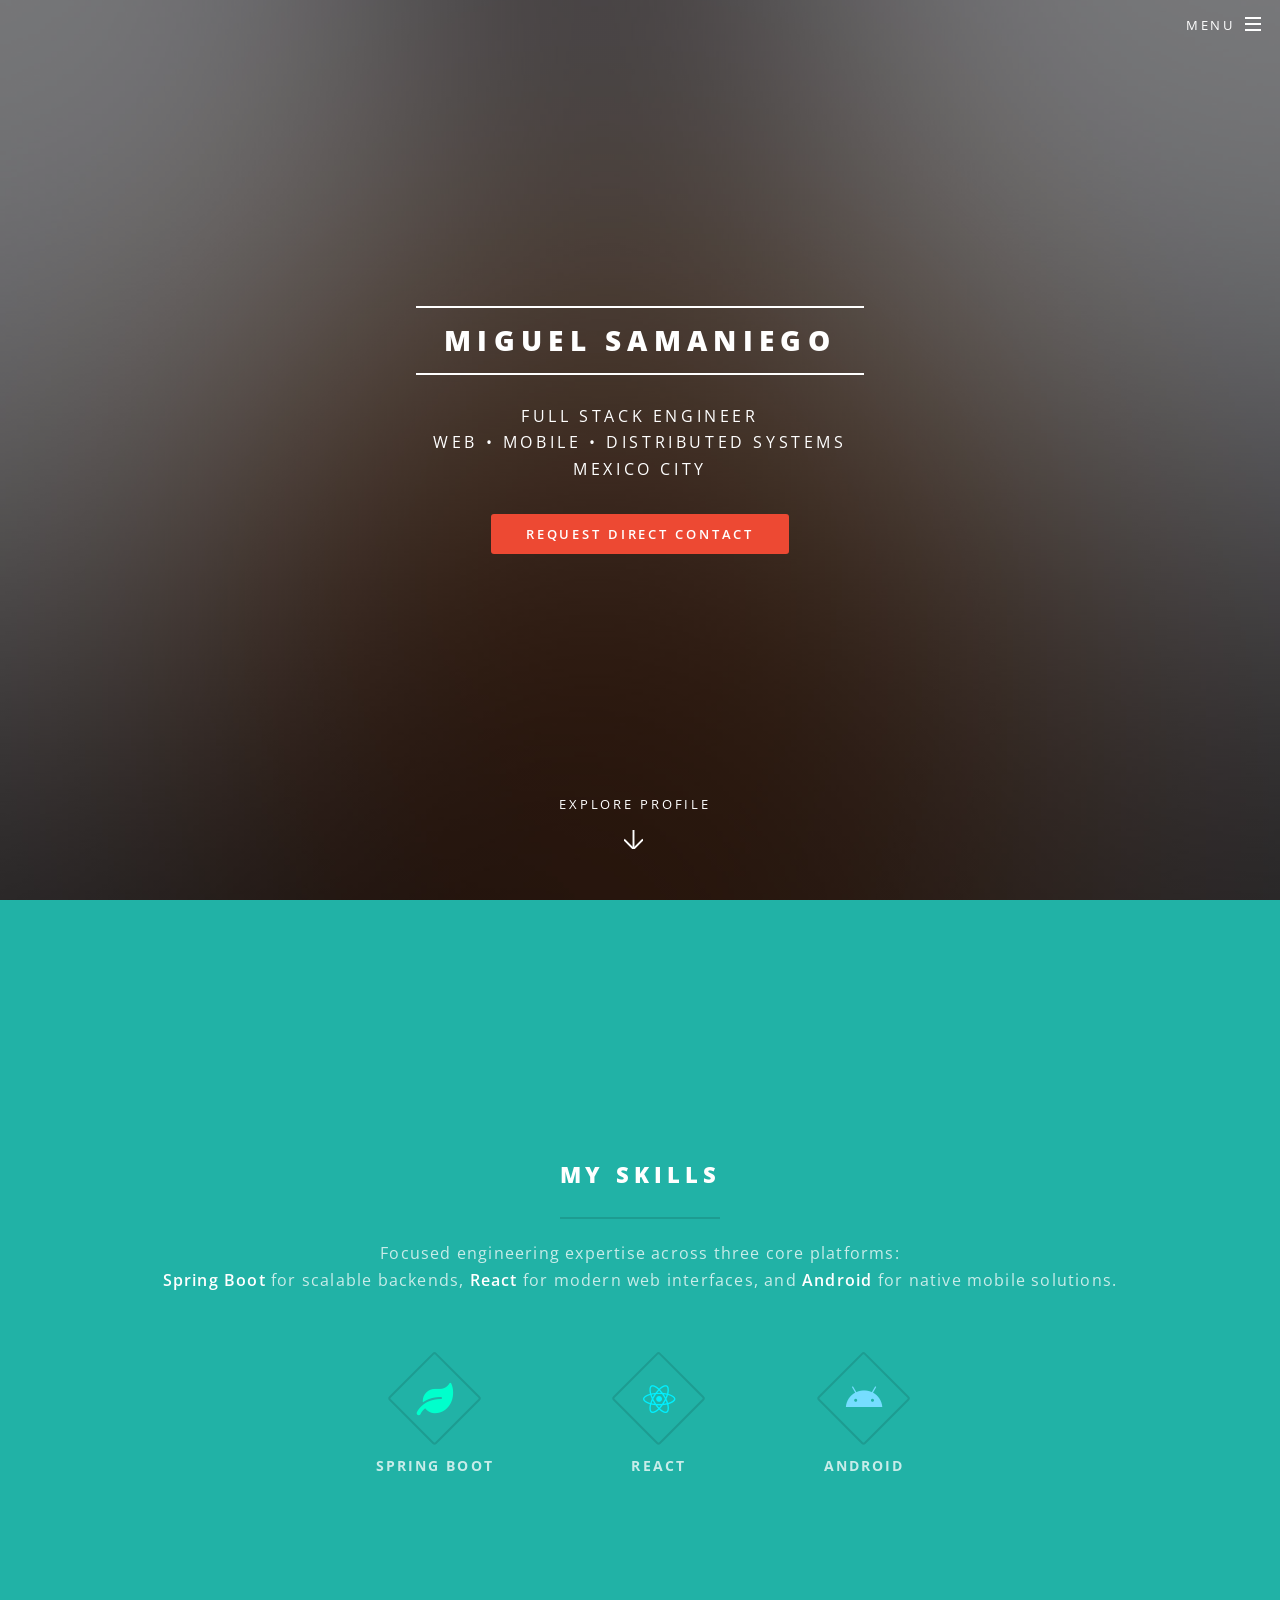
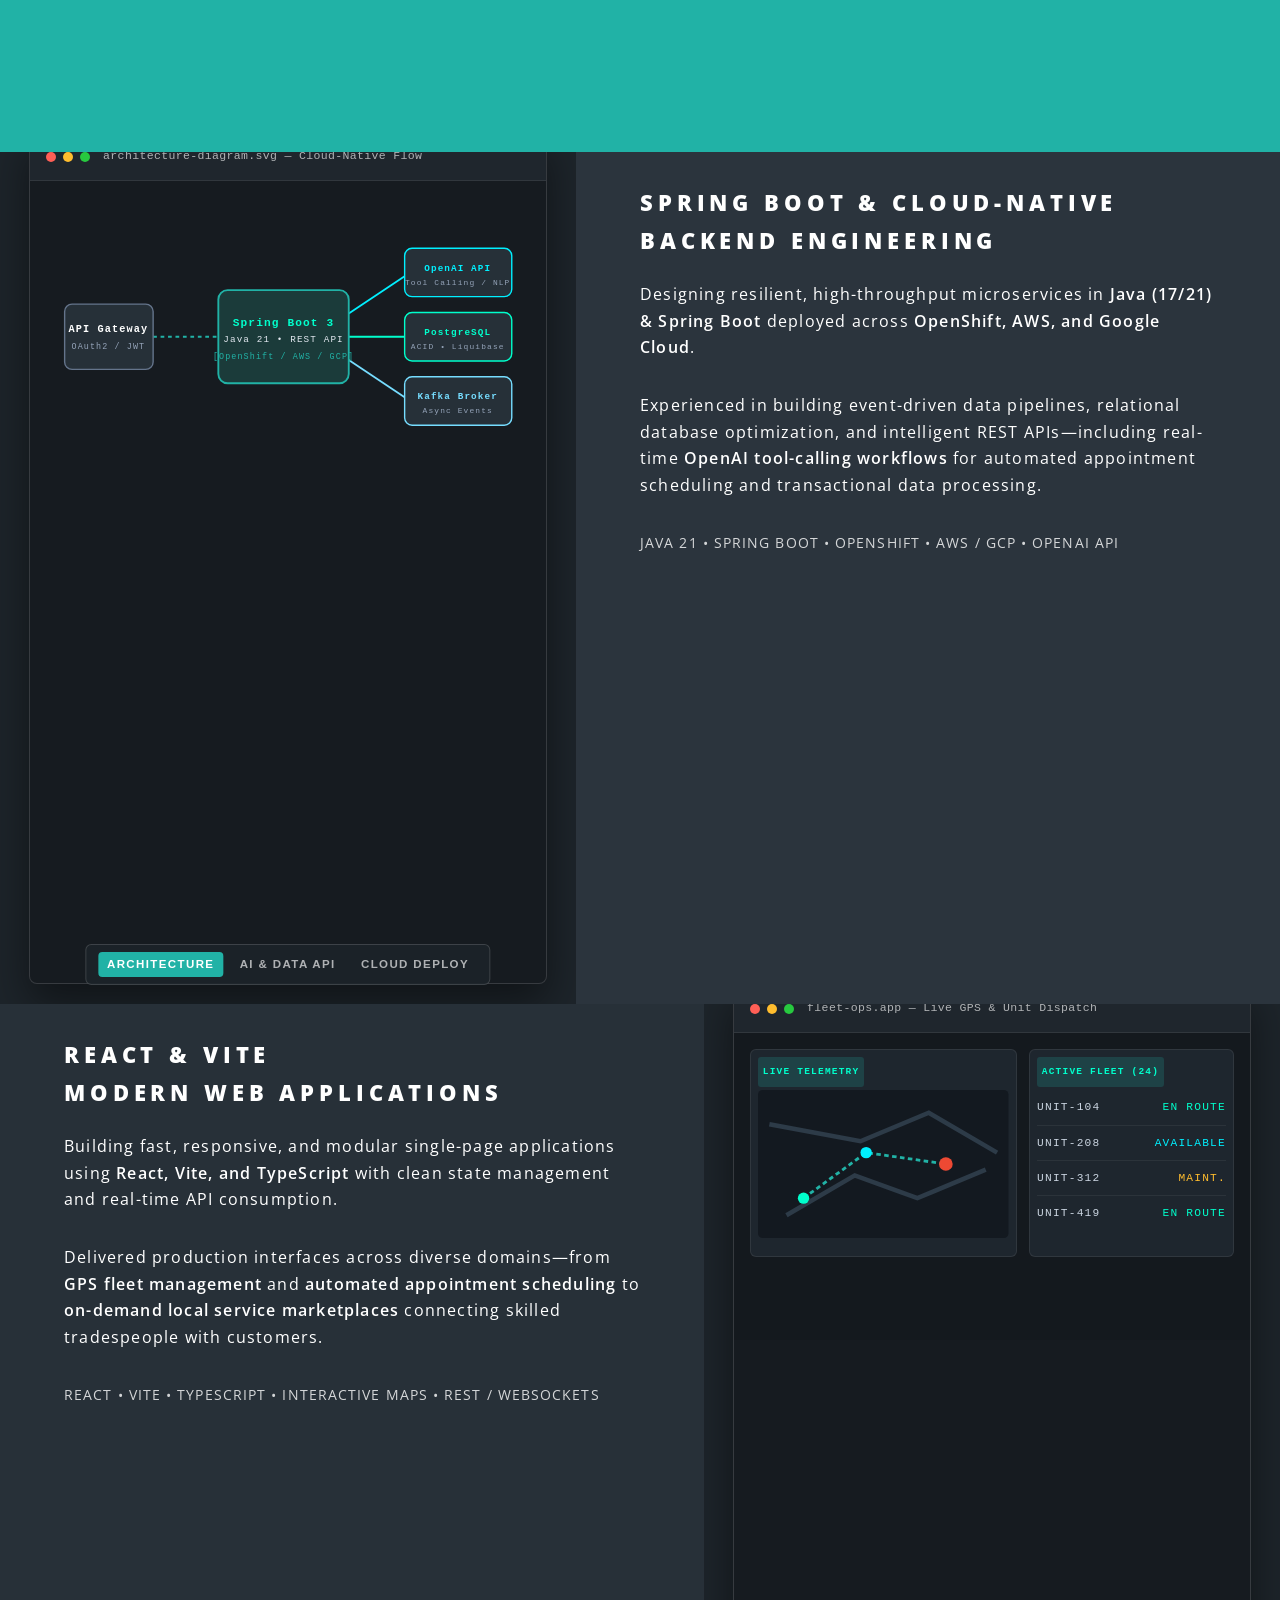
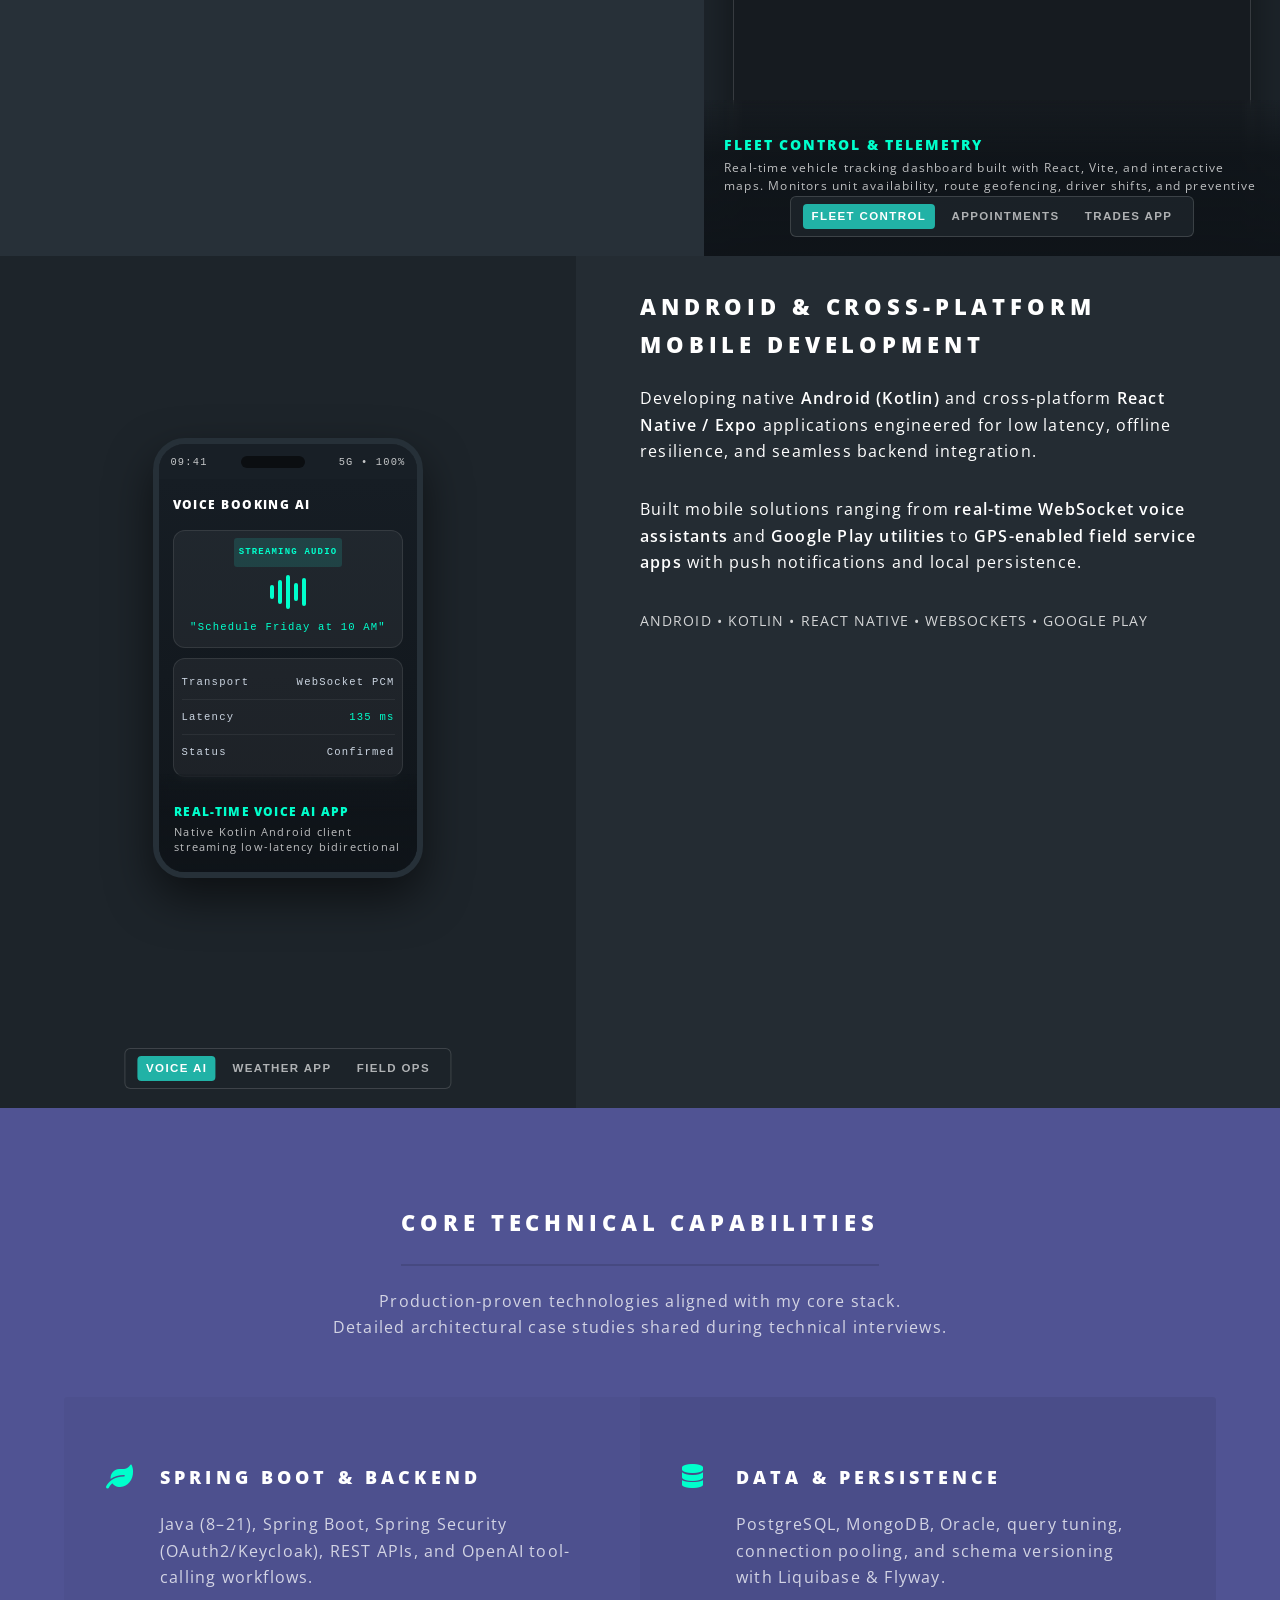
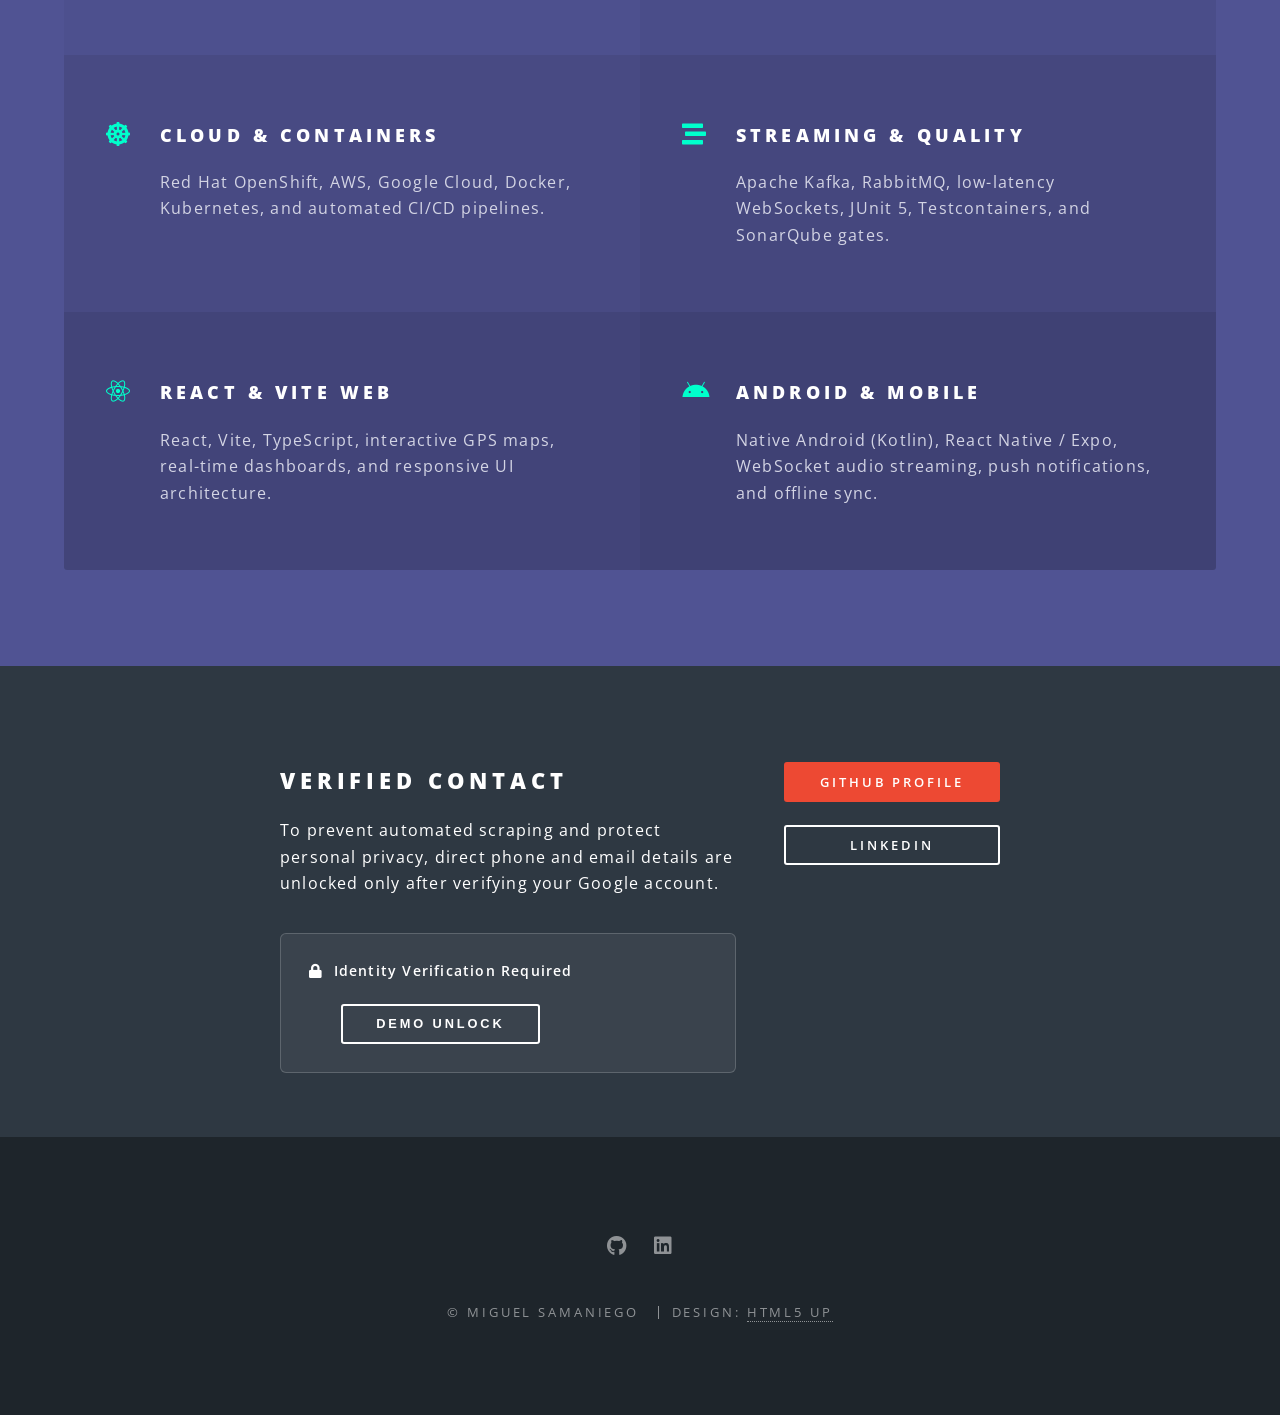
<file: index.html>
<!DOCTYPE HTML>
<html>

<head>
	<title>Miguel Samaniego — Full Stack & Backend Engineer</title>
	<meta charset="utf-8" />
	<meta name="viewport" content="width=device-width, initial-scale=1, user-scalable=no" />
	<link rel="stylesheet" href="assets/css/main.css" />
	<link rel="stylesheet" href="assets/css/custom.css" />
	<noscript>
		<link rel="stylesheet" href="assets/css/noscript.css" />
	</noscript>
<meta name="google-site-verification" content="-2f0bAA860z3Kq1qnCT1Y5aYLv_zg9D4PcJHYyA1_JE" />
	<!-- Google Identity Services (Para proteger teléfono y correo) -->
	<script src="https://accounts.google.com/gsi/client" async defer></script>

	<link rel="icon" type="image/png" href="images/favicon.png" />

</head>

<body class="landing is-preload">

	<!-- Page Wrapper -->
	<div id="page-wrapper">

		<!-- Header -->
		<header id="header" class="alt">
			<h1><a href="index.html">Miguel Samaniego</a></h1>
			<nav id="nav">
				<ul>
					<li class="special">
						<a href="#menu" class="menuToggle"><span>Menu</span></a>
						<div id="menu">
							<ul>
								<li><a href="#banner" class="more scrolly">Home</a></li>
								<li><a href="#one" class="more scrolly">My Skills</a></li>
								<li><a href="#two" class="more scrolly">Engineering Focus</a></li>
								<li><a href="#three" class="more scrolly">Capabilities</a></li>
								<li><a href="#cta" class="more scrolly">Verified Contact</a></li>
							</ul>
						</div>
					</li>
				</ul>
			</nav>
		</header>

		<!-- Banner -->
		<section id="banner">
			<div class="inner">
				<h2>Miguel Samaniego</h2>
				<p>Full Stack Engineer<br />
					Web • Mobile • Distributed Systems<br />
					Mexico City</p>
				<ul class="actions special">
					<li><a href="#cta" class="button primary scrolly">Request Direct Contact</a></li>
				</ul>
			</div>
			<a href="#one" class="more scrolly">Explore Profile</a>
		</section>

		<!-- One: My Skills (3 Pilares: Spring Boot, React, Android) -->
		<section id="one" class="wrapper style1 special">
			<div class="inner">
				<header class="major">
					<h2>My Skills</h2>
					<p>Focused engineering expertise across three core platforms:<br />
						<strong>Spring Boot</strong> for scalable backends, <strong>React</strong> for modern web
						interfaces, and <strong>Android</strong> for native mobile solutions.
					</p>
				</header>
				<ul class="icons major">
					<li class="skill-pillar-item">
						<span class="icon solid fa-leaf major style1"><span class="label">Spring Boot</span></span>
						<span class="skill-pillar-label">Spring Boot</span>
					</li>
					<li class="skill-pillar-item">
						<span class="icon brands fa-react major style2"><span class="label">React</span></span>
						<span class="skill-pillar-label">React</span>
					</li>
					<li class="skill-pillar-item">
						<span class="icon brands fa-android major style3"><span class="label">Android</span></span>
						<span class="skill-pillar-label">Android</span>
					</li>
				</ul>
			</div>
		</section>

		<!-- Two: Spotlights -->
		<section id="two" class="wrapper alt style2">
			<!-- Spotlight 1: Spring Boot Backend + Galería Interactiva -->
			<section class="spotlight full-screen-spot">
				<div class="image">
					<div class="backend-gallery-stage" id="sb-gallery">
						<!-- Slide 1: Diagrama SVG de Arquitectura Cloud-Native -->
						<div class="backend-slide active mock-panel" data-slide="0">
							<div class="mock-header">
								<span class="mock-dot red"></span>
								<span class="mock-dot yellow"></span>
								<span class="mock-dot green"></span>
								<span class="mock-title">architecture-diagram.svg — Cloud-Native Flow</span>
							</div>
							<svg viewBox="0 0 520 300" class="arch-svg" xmlns="http://www.w3.org/2000/svg">
								<!-- Líneas de conexión -->
								<line x1="115" y1="150" x2="185" y2="150" stroke="#21b2a6" stroke-width="2"
									stroke-dasharray="4 4" />
								<line x1="325" y1="125" x2="385" y2="85" stroke="#00f0ff" stroke-width="2" />
								<line x1="325" y1="150" x2="385" y2="150" stroke="#00ffcc" stroke-width="2" />
								<line x1="325" y1="175" x2="385" y2="215" stroke="#76ddff" stroke-width="2" />

								<!-- Nodo 1: Client / API Gateway -->
								<rect x="20" y="115" width="95" height="70" rx="8" fill="#263038" stroke="#64748b"
									stroke-width="1.5" />
								<text x="67" y="145" fill="#fff" font-size="11" font-weight="bold" text-anchor="middle"
									font-family="monospace">API Gateway</text>
								<text x="67" y="163" fill="#94a3b8" font-size="9" text-anchor="middle"
									font-family="monospace">OAuth2 / JWT</text>

								<!-- Nodo 2: Spring Boot Core -->
								<rect x="185" y="100" width="140" height="100" rx="10" fill="#1b3b3a" stroke="#21b2a6"
									stroke-width="2" />
								<text x="255" y="138" fill="#00ffcc" font-size="12" font-weight="bold"
									text-anchor="middle" font-family="monospace">Spring Boot 3</text>
								<text x="255" y="156" fill="#e2e8f0" font-size="10" text-anchor="middle"
									font-family="monospace">Java 21 • REST API</text>
								<text x="255" y="174" fill="#21b2a6" font-size="9" text-anchor="middle"
									font-family="monospace">[OpenShift / AWS / GCP]</text>

								<!-- Nodo 3: OpenAI API -->
								<rect x="385" y="55" width="115" height="52" rx="8" fill="#263038" stroke="#00f0ff"
									stroke-width="1.5" />
								<text x="442" y="79" fill="#00f0ff" font-size="10" font-weight="bold"
									text-anchor="middle" font-family="monospace">OpenAI API</text>
								<text x="442" y="94" fill="#94a3b8" font-size="8.5" text-anchor="middle"
									font-family="monospace">Tool Calling / NLP</text>

								<!-- Nodo 4: PostgreSQL -->
								<rect x="385" y="124" width="115" height="52" rx="8" fill="#263038" stroke="#00ffcc"
									stroke-width="1.5" />
								<text x="442" y="148" fill="#00ffcc" font-size="10" font-weight="bold"
									text-anchor="middle" font-family="monospace">PostgreSQL</text>
								<text x="442" y="163" fill="#94a3b8" font-size="8.5" text-anchor="middle"
									font-family="monospace">ACID • Liquibase</text>

								<!-- Nodo 5: Kafka / Events -->
								<rect x="385" y="193" width="115" height="52" rx="8" fill="#263038" stroke="#76ddff"
									stroke-width="1.5" />
								<text x="442" y="217" fill="#76ddff" font-size="10" font-weight="bold"
									text-anchor="middle" font-family="monospace">Kafka Broker</text>
								<text x="442" y="232" fill="#94a3b8" font-size="8.5" text-anchor="middle"
									font-family="monospace">Async Events</text>
							</svg>
						</div>

						<!-- Slide 2: Mockup de API REST + OpenAI Booking Payload -->
						<div class="backend-slide mock-panel" data-slide="1">
							<div class="mock-header">
								<span class="mock-dot red"></span>
								<span class="mock-dot yellow"></span>
								<span class="mock-dot green"></span>
								<span class="mock-title">POST /api/v1/appointments/ai-schedule • 200 OK (142ms)</span>
							</div>
							<pre class="mock-code"><code>{
  "intent": "BOOK_APPOINTMENT",
  "ai_orchestrator": "gpt-4o-mini (function_call)",
  "slot_validation": {
    "requested": "2026-11-20T10:00:00-06:00",
    "conflict_check": "PASSED",
    "db_lock": "OPTIMISTIC_OK"
  },
  "appointment": {
    "id": "apt_98f4c210",
    "status": "CONFIRMED",
    "notification_event": "published -> kafka.appointments"
  }
}</code></pre>
						</div>

						<!-- Slide 3: Mockup de Terminal Cloud / OpenShift / AWS / GCP -->
						<div class="backend-slide mock-panel" data-slide="2">
							<div class="mock-header">
								<span class="mock-dot red"></span>
								<span class="mock-dot yellow"></span>
								<span class="mock-dot green"></span>
								<span class="mock-title">bash — OpenShift / Cloud Cluster Status</span>
							</div>
							<pre class="mock-code"><code>$ oc get pods -n prod-core-api
NAME                                READY   STATUS    RESTARTS   AGE
booking-service-7d9f8b6c4-x92kp     1/1     Running   0          14d
booking-service-7d9f8b6c4-m41zt     1/1     Running   0          14d
ai-gateway-worker-6c8d9f5b2-q77ln   1/1     Running   0          14d

$ curl -s https://api.cloud.internal/actuator/health | jq .
{
  "status": "UP",
  "components": {
    "db": { "status": "UP", "details": { "database": "PostgreSQL" } },
    "openai": { "status": "UP", "latencyMs": 118 },
    "kafka": { "status": "UP" }
  }
}</code></pre>
						</div>

						<!-- Controles de la galería -->
						<!-- Controles de la galería -->
						<div class="gallery-controls">
							<button type="button" class="gallery-tab active"
								onclick="switchGallerySlide('sb-gallery', 0, this)">Architecture</button>
							<button type="button" class="gallery-tab"
								onclick="switchGallerySlide('sb-gallery', 1, this)">AI & Data API</button>
							<button type="button" class="gallery-tab"
								onclick="switchGallerySlide('sb-gallery', 2, this)">Cloud Deploy</button>
						</div>
					</div>
				</div>
				<div class="content">
					<h2>Spring Boot & Cloud-Native<br />
						Backend Engineering</h2>
					<p>Designing resilient, high-throughput microservices in <strong>Java (17/21) & Spring Boot</strong>
						deployed across <strong>OpenShift, AWS, and Google Cloud</strong>.</p>
					<p>Experienced in building event-driven data pipelines, relational database optimization, and
						intelligent REST APIs—including real-time <strong>OpenAI tool-calling workflows</strong> for
						automated appointment scheduling and transactional data processing.</p>
					<p class="tech-tags-line">Java 21 • Spring Boot • OpenShift • AWS / GCP • OpenAI API</p>
				</div>
			</section>

			<!-- Spotlight 2 -->
			<!-- Spotlight 2: React + Vite (Galería derecha con Overlay estilo Reels) -->
			<section class="spotlight full-screen-spot">
				<div class="image">
					<div class="backend-gallery-stage" id="react-gallery">

						<!-- Slide 1: Fleet Management & Live Map Tracking -->
						<div class="backend-slide active mock-panel" data-slide="0">
							<div class="mock-header">
								<span class="mock-dot red"></span>
								<span class="mock-dot yellow"></span>
								<span class="mock-dot green"></span>
								<span class="mock-title">fleet-ops.app — Live GPS & Unit Dispatch</span>
							</div>
							<div class="ui-mock-body">
								<div class="ui-grid-2">
									<!-- Mapa interactivo SVG -->
									<div class="ui-card">
										<span class="ui-badge">LIVE TELEMETRY</span>
										<svg viewBox="0 0 220 130" width="100%" xmlns="http://www.w3.org/2000/svg">
											<rect width="220" height="130" rx="4" fill="#131920" />
											<path d="M10 30 L90 45 L150 20 L210 55" stroke="#2d3b48" stroke-width="4"
												fill="none" />
											<path d="M25 110 L85 75 L140 95 L200 70" stroke="#2d3b48" stroke-width="4"
												fill="none" />
											<path d="M40 95 L95 55 L165 65" stroke="#21b2a6" stroke-width="2.5"
												stroke-dasharray="4 3" fill="none" />
											<circle cx="40" cy="95" r="5" fill="#00ffcc" />
											<circle cx="95" cy="55" r="5" fill="#00f0ff" />
											<circle cx="165" cy="65" r="6" fill="#ed4933" />
										</svg>
									</div>
									<!-- Estado de unidades -->
									<div class="ui-card">
										<span class="ui-badge">ACTIVE FLEET (24)</span>
										<div class="ui-list-row"><span>UNIT-104</span><span style="color:#00ffcc;">EN
												ROUTE</span></div>
										<div class="ui-list-row"><span>UNIT-208</span><span
												style="color:#00f0ff;">AVAILABLE</span></div>
										<div class="ui-list-row"><span>UNIT-312</span><span
												style="color:#ffbd2e;">MAINT.</span></div>
										<div class="ui-list-row"><span>UNIT-419</span><span style="color:#00ffcc;">EN
												ROUTE</span></div>
									</div>
								</div>
							</div>
							<div class="reel-caption">
								<h4>Fleet Control & Telemetry</h4>
								<p>Real-time vehicle tracking dashboard built with React, Vite, and interactive maps.
									Monitors unit availability, route geofencing, driver shifts, and preventive
									maintenance logs.</p>
							</div>
						</div>

						<!-- Slide 2: Appointment & Booking System -->
						<div class="backend-slide mock-panel" data-slide="1">
							<div class="mock-header">
								<span class="mock-dot red"></span>
								<span class="mock-dot yellow"></span>
								<span class="mock-dot green"></span>
								<span class="mock-title">scheduler.app — Automated Slot & Calendar UI</span>
							</div>
							<div class="ui-mock-body">
								<div class="ui-grid-2">
									<div class="ui-card">
										<span class="ui-badge">NOV 2026 • SLOTS</span>
										<div class="ui-list-row"><span>09:00 AM</span><span
												style="color:#64748b;">BOOKED</span></div>
										<div class="ui-list-row"><span>10:30 AM</span><span
												style="color:#00ffcc;">OPEN</span></div>
										<div class="ui-list-row"><span>12:00 PM</span><span
												style="color:#00ffcc;">OPEN</span></div>
										<div class="ui-list-row"><span>03:00 PM</span><span
												style="color:#ff8a7a;">LOCKED</span></div>
									</div>
									<div class="ui-card">
										<span class="ui-badge">SYNC ENGINE</span>
										<div class="ui-list-row"><span>Timezone</span><span>America/Mexico_City</span>
										</div>
										<div class="ui-list-row"><span>Reminders</span><span>WhatsApp / Email</span>
										</div>
										<div class="ui-list-row"><span>Conflict Guard</span><span>Active</span></div>
									</div>
								</div>
							</div>
							<div class="reel-caption">
								<h4>Smart Appointment Scheduler</h4>
								<p>Multi-tenant booking interface with dynamic time-slot locking, automated reminders,
									and calendar synchronization—connected to REST & AI scheduling backends.</p>
							</div>
						</div>

						<!-- Slide 3: On-Demand Trades & Local Services Marketplace -->
						<div class="backend-slide mock-panel" data-slide="2">
							<div class="mock-header">
								<span class="mock-dot red"></span>
								<span class="mock-dot yellow"></span>
								<span class="mock-dot green"></span>
								<span class="mock-title">oficios-pro.app — On-Demand Local Specialists</span>
							</div>
							<div class="ui-mock-body">
								<div class="ui-grid-2">
									<div class="ui-card">
										<span class="ui-badge">NEARBY SPECIALISTS</span>
										<div class="ui-list-row"><span>Plumbing • 1.2 km</span><span
												style="color:#00ffcc;">★ 4.9</span></div>
										<div class="ui-list-row"><span>Electrical • 2.4 km</span><span
												style="color:#00ffcc;">★ 4.8</span></div>
										<div class="ui-list-row"><span>Locksmith • 0.8 km</span><span
												style="color:#00ffcc;">★ 5.0</span></div>
										<div class="ui-list-row"><span>HVAC Tech • 3.1 km</span><span
												style="color:#00f0ff;">★ 4.7</span></div>
									</div>
									<div class="ui-card">
										<span class="ui-badge warn">ACTIVE REQUEST</span>
										<div class="ui-list-row"><span>Trade</span><span>Emergency Plumber</span></div>
										<div class="ui-list-row"><span>ETA</span><span>18 mins</span></div>
										<div class="ui-list-row"><span>Escrow</span><span>Verified</span></div>
									</div>
								</div>
							</div>
							<div class="reel-caption">
								<h4>On-Demand Trades Marketplace</h4>
								<p>Uber-style service platform connecting homeowners with verified plumbers,
									electricians, and skilled tradespeople using geolocation matching, instant quotes,
									and live arrival status.</p>
							</div>
						</div>

						<!-- Controles de la galería -->
						<div class="gallery-controls">
							<button type="button" class="gallery-tab active"
								onclick="switchGallerySlide('react-gallery', 0, this)">Fleet Control</button>
							<button type="button" class="gallery-tab"
								onclick="switchGallerySlide('react-gallery', 1, this)">Appointments</button>
							<button type="button" class="gallery-tab"
								onclick="switchGallerySlide('react-gallery', 2, this)">Trades App</button>
						</div>
					</div>
				</div>

				<div class="content">
					<h2>React & Vite<br />
						Modern Web Applications</h2>
					<p>Building fast, responsive, and modular single-page applications using <strong>React, Vite, and
							TypeScript</strong> with clean state management and real-time API consumption.</p>
					<p>Delivered production interfaces across diverse domains—from <strong>GPS fleet management</strong>
						and <strong>automated appointment scheduling</strong> to <strong>on-demand local service
							marketplaces</strong> connecting skilled tradespeople with customers.</p>
					<p class="tech-tags-line">React • Vite • TypeScript • Interactive Maps • REST / WebSockets</p>
				</div>
			</section>

			<!-- Spotlight 3 -->
			<!-- Spotlight 3: Android & Mobile Engineering (Galería estilo Smartphone) -->
			<section class="spotlight full-screen-spot">
				<div class="image">
					<div class="backend-gallery-stage" id="android-gallery">

						<!-- Slide 1: Real-Time Voice AI Assistant (Kotlin + WebSockets) -->
						<div class="backend-slide active phone-slide" data-slide="0">
							<div class="phone-frame">
								<div class="phone-status-bar">
									<span>09:41</span>
									<span class="phone-notch"></span>
									<span>5G • 100%</span>
								</div>
								<div class="phone-screen-body">
									<div class="phone-app-title">Voice Booking AI</div>
									<div class="phone-widget" style="text-align:center;">
										<span class="ui-badge">STREAMING AUDIO</span>
										<div class="voice-wave">
											<span></span><span></span><span></span><span></span><span></span>
										</div>
										<div style="color:#00ffcc;">"Schedule Friday at 10 AM"</div>
									</div>
									<div class="phone-widget">
										<div class="ui-list-row"><span>Transport</span><span>WebSocket PCM</span></div>
										<div class="ui-list-row"><span>Latency</span><span style="color:#00ffcc;">135
												ms</span></div>
										<div class="ui-list-row"><span>Status</span><span>Confirmed</span></div>
									</div>
								</div>
								<div class="reel-caption">
									<h4>Real-Time Voice AI App</h4>
									<p>Native Kotlin Android client streaming low-latency bidirectional audio over
										WebSockets to a Rust & OpenAI Realtime backend for hands-free appointment
										booking.</p>
								</div>
							</div>
						</div>

						<!-- Slide 2: Weather Now! (React Native / Expo Utility) -->
						<div class="backend-slide phone-slide" data-slide="1">
							<div class="phone-frame">
								<div class="phone-status-bar">
									<span>09:41</span>
									<span class="phone-notch"></span>
									<span>Wi-Fi</span>
								</div>
								<div class="phone-screen-body">
									<div class="phone-app-title">Wheath3r Now!</div>
									<div class="phone-widget" style="text-align:center;">
										<span class="ui-badge">MEXICO CITY • LIVE</span>
										<div style="font-size:2.1em; font-weight:bold; color:#fff; margin:0.15em 0;">
											22°C</div>
										<div style="color:#76ddff;">Partly Cloudy • UV 6</div>
									</div>
									<div class="phone-widget">
										<div class="ui-list-row"><span>12:00 PM</span><span>24°C • 10% rain</span></div>
										<div class="ui-list-row"><span>03:00 PM</span><span>25°C • 15% rain</span></div>
										<div class="ui-list-row"><span>06:00 PM</span><span>19°C • 40% rain</span></div>
									</div>
								</div>
								<div class="reel-caption">
									<h4>Wheath3r Now! Utility</h4>
									<p>Lightweight cross-platform weather app built with React Native & Expo, published
										on Google Play Console with smart caching, geolocation, and minimal battery
										footprint.</p>
								</div>
							</div>
						</div>

						<!-- Slide 3: Field Dispatch & Mobile Telemetry -->
						<div class="backend-slide phone-slide" data-slide="2">
							<div class="phone-frame">
								<div class="phone-status-bar">
									<span>09:41</span>
									<span class="phone-notch"></span>
									<span>GPS ON</span>
								</div>
								<div class="phone-screen-body">
									<div class="phone-app-title">Driver & Field Ops</div>
									<div class="phone-widget">
										<span class="ui-badge warn">ACTIVE DISPATCH</span>
										<div class="ui-list-row"><span>Order</span><span>#SRV-8841</span></div>
										<div class="ui-list-row"><span>Distance</span><span>1.4 km</span></div>
										<div class="ui-list-row"><span>Offline Queue</span><span
												style="color:#00ffcc;">Synced</span></div>
									</div>
									<div class="phone-widget">
										<div class="ui-list-row"><span>Push Alerts</span><span>FCM Active</span></div>
										<div class="ui-list-row"><span>Auth</span><span>Biometric / JWT</span></div>
									</div>
								</div>
								<div class="reel-caption">
									<h4>Offline-First Field Client</h4>
									<p>Android companion app for drivers and field specialists featuring background GPS
										telemetry, Firebase push notifications, biometric login, and local SQLite sync.
									</p>
								</div>
							</div>
						</div>

						<!-- Controles de la galería -->
						<div class="gallery-controls">
							<button type="button" class="gallery-tab active"
								onclick="switchGallerySlide('android-gallery', 0, this)">Voice AI</button>
							<button type="button" class="gallery-tab"
								onclick="switchGallerySlide('android-gallery', 1, this)">Weather App</button>
							<button type="button" class="gallery-tab"
								onclick="switchGallerySlide('android-gallery', 2, this)">Field Ops</button>
						</div>
					</div>
				</div>

				<div class="content">
					<h2>Android & Cross-Platform<br />
						Mobile Development</h2>
					<p>Developing native <strong>Android (Kotlin)</strong> and cross-platform <strong>React Native /
							Expo</strong> applications engineered for low latency, offline resilience, and seamless
						backend integration.</p>
					<p>Built mobile solutions ranging from <strong>real-time WebSocket voice assistants</strong> and
						<strong>Google Play utilities</strong> to <strong>GPS-enabled field service apps</strong> with
						push notifications and local persistence.
					</p>
					<p class="tech-tags-line">Android • Kotlin • React Native • WebSockets • Google Play</p>
				</div>
			</section>
		</section>

		<!-- Three: Core Technical Capabilities -->
		<section id="three" class="wrapper style3 special">
			<div class="inner">
				<header class="major">
					<h2>Core Technical Capabilities</h2>
					<p>Production-proven technologies aligned with my core stack.<br />
						Detailed architectural case studies shared during technical interviews.</p>
				</header>
				<ul class="features">
					<li class="icon solid fa-leaf">
						<h3>Spring Boot & Backend</h3>
						<p>Java (8–21), Spring Boot, Spring Security (OAuth2/Keycloak), REST APIs, and OpenAI
							tool-calling workflows.</p>
					</li>
					<li class="icon solid fa-database">
						<h3>Data & Persistence</h3>
						<p>PostgreSQL, MongoDB, Oracle, query tuning, connection pooling, and schema versioning with
							Liquibase & Flyway.</p>
					</li>
					<li class="icon solid fa-dharmachakra">
						<h3>Cloud & Containers</h3>
						<p>Red Hat OpenShift, AWS, Google Cloud, Docker, Kubernetes, and automated CI/CD pipelines.</p>
					</li>
					<li class="icon solid fa-stream">
						<h3>Streaming & Quality</h3>
						<p>Apache Kafka, RabbitMQ, low-latency WebSockets, JUnit 5, Testcontainers, and SonarQube gates.
						</p>
					</li>
					<li class="icon brands fa-react">
						<h3>React & Vite Web</h3>
						<p>React, Vite, TypeScript, interactive GPS maps, real-time dashboards, and responsive UI
							architecture.</p>
					</li>
					<li class="icon brands fa-android">
						<h3>Android & Mobile</h3>
						<p>Native Android (Kotlin), React Native / Expo, WebSocket audio streaming, push notifications,
							and offline sync.</p>
					</li>
				</ul>
			</div>
		</section>

		<!-- CTA: Privacy Gate con Google Sign-In -->
		<section id="cta" class="wrapper style4">
			<div class="inner">
				<header>
					<h2>Verified Contact</h2>
					<p>To prevent automated scraping and protect personal privacy, direct phone and email details are
						unlocked only after verifying your Google account.</p>

					<!-- Panel de verificación -->
					<div class="privacy-panel" id="privacy-gate">
						<p class="privacy-panel-title">
							<i class="icon solid fa-lock"></i>  <strong>Identity Verification Required</strong>
						</p>
						<div class="gsi-wrapper">
							<!-- Reemplaza YOUR_GOOGLE_CLIENT_ID con tu Client ID de Google Cloud -->
							<div id="g_id_onload" data-client_id="YOUR_GOOGLE_CLIENT_ID.apps.googleusercontent.com"
								data-context="signin" data-ux_mode="popup" data-callback="handleCredentialResponse"
								data-auto_prompt="false">
							</div>
							<div class="g_id_signin" data-type="standard" data-shape="rectangular"
								data-theme="filled_black" data-text="signin_with" data-size="large"
								data-logo_alignment="left">
							</div>

							<button type="button" class="button small" onclick="simulateUnlock()">
								Demo Unlock
							</button>
						</div>
					</div>

					<!-- Datos revelados tras autenticación -->
					<div class="revealed-box" id="protected-contact-info">
						<p><i class="icon solid fa-check-circle"></i> Verified visitor: <strong
								id="visitor-email">recruiter@company.com</strong></p>
						<p><strong>Direct Phone / WhatsApp:</strong> <span id="real-phone">+52 (55) 0000-0000
								(Dummy)</span></p>
						<p><strong>Direct Email:</strong> <span id="real-email">contact@example.com</span></p>
					</div>
				</header>
				<ul class="actions stacked">
					<li><a href="https://github.com/iscmiguelsamaniego" target="_blank" rel="noopener"
							class="button fit primary">GitHub Profile</a></li>
					<li><a href="https://www.linkedin.com/in/iscsamaniego/" target="_blank" rel="noopener"
							class="button fit">LinkedIn</a></li>
				</ul>
			</div>
		</section>

		<!-- Footer -->
		<footer id="footer">
			<ul class="icons">
				<li><a href="https://github.com/iscmiguelsamaniego" target="_blank" rel="noopener"
						class="icon brands fa-github"><span class="label">GitHub</span></a></li>
				<li><a href="https://www.linkedin.com/in/iscsamaniego/" target="_blank" rel="noopener"
						class="icon brands fa-linkedin"><span class="label">LinkedIn</span></a></li>
			</ul>
			<ul class="copyright">
				<li>© Miguel Samaniego</li>
				<li>Design: <a href="http://html5up.net">HTML5 UP</a></li>
			</ul>
		</footer>

	</div>

	<!-- Scripts nativos de Spectral -->
	<script src="assets/js/jquery.min.js"></script>
	<script src="assets/js/jquery.scrollex.min.js"></script>
	<script src="assets/js/jquery.scrolly.min.js"></script>
	<script src="assets/js/browser.min.js"></script>
	<script src="assets/js/breakpoints.min.js"></script>
	<script src="assets/js/util.js"></script>
	<script src="assets/js/main.js"></script>

	<!-- Lógica de galería y desbloqueo con Google Identity Services -->
	<script>
		function switchGallerySlide(galleryId, index, btn) {
			const container = document.getElementById(galleryId);
			container.querySelectorAll('.backend-slide').forEach(slide => {
				slide.classList.toggle('active', Number(slide.dataset.slide) === index);
			});
			container.querySelectorAll('.gallery-tab').forEach(tab => {
				tab.classList.remove('active');
			});
			btn.classList.add('active');
		}

		async function handleCredentialResponse(response) {
			try {
				const payload = JSON.parse(atob(response.credential.split('.')[1]));
				document.getElementById('visitor-email').textContent = payload.email;

				/*
				 * En producción, envía response.credential a tu Cloudflare Worker:
				 * const res = await fetch('https://tu-worker.workers.dev', {
				 *   method: 'POST',
				 *   headers: { 'Content-Type': 'application/json' },
				 *   body: JSON.stringify({ token: response.credential })
				 * });
				 * const data = await res.json();
				 * document.getElementById('real-phone').textContent = data.phone;
				 * document.getElementById('real-email').textContent = data.email;
				 */

				document.getElementById('privacy-gate').style.display = 'none';
				document.getElementById('protected-contact-info').style.display = 'block';
			} catch (err) {
				console.error('Verification error:', err);
			}
		}

		function simulateUnlock() {
			document.getElementById('visitor-email').textContent = 'recruiter@company.com (Demo)';
			document.getElementById('privacy-gate').style.display = 'none';
			document.getElementById('protected-contact-info').style.display = 'block';
		}
	</script>

</body>

</html>
</file>
<file: assets/css/custom.css>
/* ==========================================================================
   Custom Portfolio Overrides & Backend Gallery (Spectral)
   ========================================================================== */

/* 1. Sección Verde (#one): Alto completo y etiquetas bajo los rombos */
#one.wrapper {
	min-height: calc(100vh - 3em);
	display: flex;
	align-items: center;
	justify-content: center;
}

.skill-pillar-item {
	margin: 0 2.2em !important;
}

.skill-pillar-label {
	display: block;
	margin-top: 1.6em;
	font-weight: 700;
	letter-spacing: 0.15em;
	font-size: 0.85em;
	text-transform: uppercase;
}

/* 2. Spotlights (#two): Alto completo y galería interactiva Backend */
.spotlight.full-screen-spot {
	min-height: calc(100vh - 3em);
	align-items: stretch;
}

.spotlight.full-screen-spot .image {
	position: relative;
	background: #1d242a;
	display: flex;
	flex-direction: column;
	justify-content: center;
	overflow: hidden;
}

.backend-gallery-stage {
	position: relative;
	width: 100%;
	height: 100%;
	min-height: 360px;
	display: flex;
	align-items: center;
	justify-content: center;
}

.backend-slide {
	display: none;
	width: 100%;
	height: 100%;
	object-fit: cover;
}

.backend-slide.active {
	display: block;
}

.gallery-controls {
	position: absolute;
	bottom: 1.2em;
	left: 50%;
	transform: translateX(-50%);
	display: flex;
	gap: 0.5em;
	background: rgba(29, 36, 42, 0.88);
	padding: 0.45em 0.75em;
	border-radius: 6px;
	border: 1px solid rgba(255, 255, 255, 0.15);
	z-index: 10;
	white-space: nowrap;
}

.gallery-tab {
	background: transparent;
	border: none;
	box-shadow: none;
	color: rgba(255, 255, 255, 0.65);
	font-size: 0.72em;
	font-weight: 700;
	letter-spacing: 0.12em;
	text-transform: uppercase;
	padding: 0.35em 0.75em;
	border-radius: 4px;
	cursor: pointer;
	transition: all 0.2s ease;
	height: auto;
	line-height: 1.4;
}

.gallery-tab:hover,
.gallery-tab.active {
	background: #21b2a6;
	color: #ffffff;
}

.tech-tags-line {
	font-size: 0.85em;
	opacity: 0.8;
	letter-spacing: 0.08em;
	text-transform: uppercase;
}

/* 3. Privacy Gate (Google Identity Services) */
.privacy-panel {
	background: rgba(255, 255, 255, 0.06);
	border: 1px solid rgba(255, 255, 255, 0.18);
	border-radius: 6px;
	padding: 1.75em;
	margin-top: 1.5em;
	text-align: left;
}

.privacy-panel-title {
	margin-bottom: 0.75em;
	font-size: 0.9em;
}

.revealed-box {
	display: none;
	background: rgba(33, 178, 166, 0.15);
	border: 1px solid #21b2a6;
	border-radius: 6px;
	padding: 1.5em;
	margin-top: 1.5em;
	text-align: left;
}

.revealed-box p {
	margin-bottom: 0.5em;
}

.gsi-wrapper {
	display: flex;
	flex-wrap: wrap;
	align-items: center;
	gap: 1em;
	margin-top: 1em;
}

/* Ajustes responsivos para pantallas móviles */
@media screen and (max-width: 980px) {

	#one.wrapper,
	.spotlight.full-screen-spot {
		min-height: auto;
	}

	.skill-pillar-item {
		margin: 0 1em !important;
	}
}

/* Mockups técnicos dentro de la galería Backend */
.backend-slide.mock-panel {
	display: none;
	flex-direction: column;
	justify-content: flex-start;
	width: 90%;
	max-width: 560px;
	margin: 2em auto 4.5em auto;
	background: #161b20;
	border: 1px solid rgba(255, 255, 255, 0.14);
	border-radius: 8px;
	box-shadow: 0 18px 40px rgba(0, 0, 0, 0.45);
	overflow: hidden;
	text-align: left;
}

.backend-slide.mock-panel.active {
	display: flex;
}

.mock-header {
	display: flex;
	align-items: center;
	gap: 0.45em;
	padding: 0.65em 1em;
	background: #1f262d;
	border-bottom: 1px solid rgba(255, 255, 255, 0.08);
}

.mock-dot {
	width: 10px;
	height: 10px;
	border-radius: 50%;
	display: inline-block;
}

.mock-dot.red {
	background: #ff5f56;
}

.mock-dot.yellow {
	background: #ffbd2e;
}

.mock-dot.green {
	background: #27c93f;
}

.mock-title {
	margin-left: 0.5em;
	font-family: "Courier New", monospace;
	font-size: 0.72em;
	color: rgba(255, 255, 255, 0.65);
	letter-spacing: 0.03em;
	white-space: nowrap;
	overflow: hidden;
	text-overflow: ellipsis;
}

.arch-svg {
	width: 100%;
	height: auto;
	padding: 1em;
	display: block;
}

.mock-code {
	margin: 0;
	padding: 1.1em 1.25em;
	font-size: 0.74em;
	line-height: 1.55em;
	color: #00ffcc;
	background: transparent;
	overflow-x: auto;
}

.mock-code code {
	background: transparent;
	padding: 0;
	margin: 0;
	color: inherit;
	font-size: inherit;
}

/* ==========================================================================
   Galería React + Vite (Overlay estilo Reels con expansión en Hover)
   ========================================================================== */

.reel-caption {
	position: absolute;
	left: 0;
	right: 0;
	bottom: 0;
	padding: 2.2em 1.25em 3.8em 1.25em;
	/* Deja espacio abajo para las pestañas */
	background: linear-gradient(to top,
			rgba(15, 20, 25, 0.96) 0%,
			rgba(15, 20, 25, 0.82) 65%,
			rgba(15, 20, 25, 0) 100%);
	backdrop-filter: blur(4px);
	-webkit-backdrop-filter: blur(4px);
	transition: all 0.3s ease;
	z-index: 5;
}

.reel-caption h4 {
	margin: 0 0 0.25em 0;
	font-size: 0.85em;
	letter-spacing: 0.14em;
	color: #00ffcc;
}

.reel-caption p {
	margin: 0;
	font-size: 0.78em;
	line-height: 1.45em;
	color: rgba(255, 255, 255, 0.85);
	max-height: 2.9em;
	/* Muestra 2 líneas por defecto */
	overflow: hidden;
	opacity: 0.85;
	transition: max-height 0.35s ease, opacity 0.3s ease;
}

/* Al pasar el mouse sobre el panel, la descripción se expande con claridad */
.mock-panel:hover .reel-caption p,
.mock-panel:focus-within .reel-caption p {
	max-height: 12em;
	opacity: 1;
}

.mock-panel:hover .reel-caption {
	background: linear-gradient(to top,
			rgba(12, 16, 20, 0.98) 0%,
			rgba(12, 16, 20, 0.90) 80%,
			rgba(12, 16, 20, 0.2) 100%);
}

/* Mockup visual de UI Web (Mapas, Calendario, Marketplace) */
.ui-mock-body {
	position: relative;
	padding: 1em 1em 5.2em 1em;
	background: #14191e;
	min-height: 260px;
}

.ui-grid-2 {
	display: grid;
	grid-template-columns: 1.3fr 1fr;
	gap: 0.75em;
}

.ui-card {
	background: #1e262e;
	border: 1px solid rgba(255, 255, 255, 0.08);
	border-radius: 6px;
	padding: 0.65em;
	font-family: "Courier New", monospace;
	font-size: 0.7em;
}

.ui-badge {
	display: inline-block;
	padding: 0.15em 0.5em;
	border-radius: 3px;
	font-size: 0.85em;
	font-weight: bold;
	background: rgba(33, 178, 166, 0.2);
	color: #00ffcc;
	margin-bottom: 0.4em;
}

.ui-badge.warn {
	background: rgba(237, 73, 51, 0.2);
	color: #ff8a7a;
}

.ui-list-row {
	display: flex;
	justify-content: space-between;
	padding: 0.35em 0;
	border-bottom: 1px solid rgba(255, 255, 255, 0.06);
	color: #cbd5e1;
}

.ui-list-row:last-child {
	border-bottom: none;
}

/* ==========================================================================
   Galería Android / Mobile (Marco de Smartphone + Overlay estilo Reels)
   ========================================================================== */

.backend-slide.phone-slide {
	display: none;
	justify-content: center;
	align-items: center;
	width: 100%;
	padding: 1.5em 1em 4.5em 1em;
}

.backend-slide.phone-slide.active {
	display: flex;
}

.phone-frame {
	position: relative;
	width: 270px;
	height: 440px;
	background: #12171c;
	border: 6px solid #263038;
	border-radius: 32px;
	box-shadow: 0 20px 45px rgba(0, 0, 0, 0.55), inset 0 0 0 1px rgba(255, 255, 255, 0.08);
	overflow: hidden;
	display: flex;
	flex-direction: column;
	text-align: left;
}

/* Barra superior del teléfono (hora, notch y señal) */
.phone-status-bar {
	display: flex;
	justify-content: space-between;
	align-items: center;
	padding: 0.45em 1.1em 0.35em 1.1em;
	font-family: "Courier New", monospace;
	font-size: 0.65em;
	color: rgba(255, 255, 255, 0.75);
	background: #181f26;
}

.phone-notch {
	width: 64px;
	height: 12px;
	background: #0b0e11;
	border-radius: 10px;
}

.phone-screen-body {
	flex: 1;
	padding: 0.85em;
	display: flex;
	flex-direction: column;
	gap: 0.6em;
	background: linear-gradient(180deg, #161d24 0%, #10151a 100%);
}

.phone-app-title {
	font-size: 0.75em;
	font-weight: 800;
	letter-spacing: 0.12em;
	text-transform: uppercase;
	color: #fff;
	margin-bottom: 0.15em;
}

.phone-widget {
	background: rgba(255, 255, 255, 0.05);
	border: 1px solid rgba(255, 255, 255, 0.09);
	border-radius: 12px;
	padding: 0.65em 0.75em;
	font-family: "Courier New", monospace;
	font-size: 0.66em;
	color: #cbd5e1;
}

/* Ondas de audio animadas para el asistente de voz */
.voice-wave {
	display: flex;
	align-items: center;
	justify-content: center;
	gap: 4px;
	height: 36px;
	margin: 0.35em 0;
}

.voice-wave span {
	display: inline-block;
	width: 4px;
	border-radius: 4px;
	background: #00ffcc;
	animation: pulseWave 1.2s infinite ease-in-out;
}

.voice-wave span:nth-child(2) {
	height: 24px;
	animation-delay: 0.15s;
}

.voice-wave span:nth-child(3) {
	height: 34px;
	animation-delay: 0.3s;
}

.voice-wave span:nth-child(4) {
	height: 18px;
	animation-delay: 0.45s;
}

.voice-wave span:nth-child(5) {
	height: 28px;
	animation-delay: 0.6s;
}

.voice-wave span:nth-child(1) {
	height: 14px;
}

@keyframes pulseWave {

	0%,
	100% {
		transform: scaleY(0.55);
		opacity: 0.65;
	}

	50% {
		transform: scaleY(1);
		opacity: 1;
	}
}

/* Overlay estilo Reels adaptado dentro del marco del smartphone */
.phone-frame .reel-caption {
	padding: 1.8em 0.95em 1.1em 0.95em;
}

.phone-frame .reel-caption h4 {
	font-size: 0.74em;
	letter-spacing: 0.1em;
}

.phone-frame .reel-caption p {
	font-size: 0.68em;
	line-height: 1.4em;
	max-height: 2.8em;
}

.phone-frame:hover .reel-caption p,
.phone-frame:focus-within .reel-caption p {
	max-height: 11em;
	opacity: 1;
}

.phone-frame:hover .reel-caption {
	background: linear-gradient(to top,
			rgba(10, 14, 18, 0.98) 0%,
			rgba(10, 14, 18, 0.92) 82%,
			rgba(10, 14, 18, 0.25) 100%);
}
</file>
<file: assets/css/noscript.css>
/*
	Spectral by HTML5 UP
	html5up.net | @ajlkn
	Free for personal and commercial use under the CCA 3.0 license (html5up.net/license)
*/

/* Banner */

	body.is-preload #banner h2 {
		-moz-transform: none;
		-webkit-transform: none;
		-ms-transform: none;
		transform: none;
		opacity: 1;
	}

		body.is-preload #banner h2:before, body.is-preload #banner h2:after {
			width: 100%;
		}

	body.is-preload #banner .more {
		-moz-transform: none;
		-webkit-transform: none;
		-ms-transform: none;
		transform: none;
		opacity: 1;
	}

	body.is-preload #banner:after {
		opacity: 0;
	}
</file>
<file: assets/css/main.css>
@import url(fontawesome-all.min.css);
@import url("https://fonts.googleapis.com/css?family=Open+Sans:400,400italic,600,600italic,800,800italic");

/*
	Spectral by HTML5 UP
	html5up.net | @ajlkn
	Free for personal and commercial use under the CCA 3.0 license (html5up.net/license)
*/

html, body, div, span, applet, object,
iframe, h1, h2, h3, h4, h5, h6, p, blockquote,
pre, a, abbr, acronym, address, big, cite,
code, del, dfn, em, img, ins, kbd, q, s, samp,
small, strike, strong, sub, sup, tt, var, b,
u, i, center, dl, dt, dd, ol, ul, li, fieldset,
form, label, legend, table, caption, tbody,
tfoot, thead, tr, th, td, article, aside,
canvas, details, embed, figure, figcaption,
footer, header, hgroup, menu, nav, output, ruby,
section, summary, time, mark, audio, video {
	margin: 0;
	padding: 0;
	border: 0;
	font-size: 100%;
	font: inherit;
	vertical-align: baseline;}

article, aside, details, figcaption, figure,
footer, header, hgroup, menu, nav, section {
	display: block;}

body {
	line-height: 1;
}

ol, ul {
	list-style: none;
}

blockquote, q {
	quotes: none;
}

	blockquote:before, blockquote:after, q:before, q:after {
		content: '';
		content: none;
	}

table {
	border-collapse: collapse;
	border-spacing: 0;
}

body {
	-webkit-text-size-adjust: none;
}

mark {
	background-color: transparent;
	color: inherit;
}

input::-moz-focus-inner {
	border: 0;
	padding: 0;
}

input, select, textarea {
	-moz-appearance: none;
	-webkit-appearance: none;
	-ms-appearance: none;
	appearance: none;
}

/* Basic */

	@-ms-viewport {
		width: device-width;
	}

	html {
		box-sizing: border-box;
	}

	*, *:before, *:after {
		box-sizing: inherit;
	}

	body {
		background: #2e3842;
	}

		body.is-preload *, body.is-preload *:before, body.is-preload *:after {
			-moz-animation: none !important;
			-webkit-animation: none !important;
			-ms-animation: none !important;
			animation: none !important;
			-moz-transition: none !important;
			-webkit-transition: none !important;
			-ms-transition: none !important;
			transition: none !important;
		}

	body, input, select, textarea {
		color: #fff;
		font-family: "Open Sans", Helvetica, sans-serif;
		font-size: 15pt;
		font-weight: 400;
		letter-spacing: 0.075em;
		line-height: 1.65em;
	}

		@media screen and (max-width: 1680px) {

			body, input, select, textarea {
				font-size: 13pt;
			}

		}

		@media screen and (max-width: 1280px) {

			body, input, select, textarea {
				font-size: 12pt;
			}

		}

		@media screen and (max-width: 736px) {

			body, input, select, textarea {
				font-size: 11pt;
				letter-spacing: 0.0375em;
			}

		}

	a {
		-moz-transition: color 0.2s ease, border-bottom-color 0.2s ease;
		-webkit-transition: color 0.2s ease, border-bottom-color 0.2s ease;
		-ms-transition: color 0.2s ease, border-bottom-color 0.2s ease;
		transition: color 0.2s ease, border-bottom-color 0.2s ease;
		border-bottom: dotted 1px;
		color: inherit;
		text-decoration: none;
	}

		a:hover {
			border-bottom-color: transparent;
		}

	strong, b {
		color: #fff;
		font-weight: 600;
	}

	em, i {
		font-style: italic;
	}

	p {
		margin: 0 0 2em 0;
	}

	h1, h2, h3, h4, h5, h6 {
		color: #fff;
		font-weight: 800;
		letter-spacing: 0.225em;
		line-height: 1em;
		margin: 0 0 1em 0;
		text-transform: uppercase;
	}

		h1 a, h2 a, h3 a, h4 a, h5 a, h6 a {
			color: inherit;
			text-decoration: none;
		}

	h2 {
		font-size: 1.35em;
		line-height: 1.75em;
	}

		@media screen and (max-width: 736px) {

			h2 {
				font-size: 1.1em;
				line-height: 1.65em;
			}

		}

	h3 {
		font-size: 1.15em;
		line-height: 1.75em;
	}

		@media screen and (max-width: 736px) {

			h3 {
				font-size: 1em;
				line-height: 1.65em;
			}

		}

	h4 {
		font-size: 1em;
		line-height: 1.5em;
	}

	h5 {
		font-size: 0.8em;
		line-height: 1.5em;
	}

	h6 {
		font-size: 0.7em;
		line-height: 1.5em;
	}

	sub {
		font-size: 0.8em;
		position: relative;
		top: 0.5em;
	}

	sup {
		font-size: 0.8em;
		position: relative;
		top: -0.5em;
	}

	hr {
		border: 0;
		border-bottom: solid 2px #fff;
		margin: 3em 0;
	}

		hr.major {
			margin: 4.5em 0;
		}

	blockquote {
		border-left: solid 4px #fff;
		font-style: italic;
		margin: 0 0 2em 0;
		padding: 0.5em 0 0.5em 2em;
	}

	code {
		background: rgba(144, 144, 144, 0.25);
		border-radius: 3px;
		font-family: "Courier New", monospace;
		font-size: 0.9em;
		letter-spacing: 0;
		margin: 0 0.25em;
		padding: 0.25em 0.65em;
	}

	pre {
		-webkit-overflow-scrolling: touch;
		font-family: "Courier New", monospace;
		font-size: 0.9em;
		margin: 0 0 2em 0;
	}

		pre code {
			display: block;
			line-height: 1.75em;
			padding: 1em 1.5em;
			overflow-x: auto;
		}

	.align-left {
		text-align: left;
	}

	.align-center {
		text-align: center;
	}

	.align-right {
		text-align: right;
	}

/* Row */

	.row {
		display: flex;
		flex-wrap: wrap;
		box-sizing: border-box;
		align-items: stretch;
	}

		.row > * {
			box-sizing: border-box;
		}

		.row.gtr-uniform > * > :last-child {
			margin-bottom: 0;
		}

		.row.aln-left {
			justify-content: flex-start;
		}

		.row.aln-center {
			justify-content: center;
		}

		.row.aln-right {
			justify-content: flex-end;
		}

		.row.aln-top {
			align-items: flex-start;
		}

		.row.aln-middle {
			align-items: center;
		}

		.row.aln-bottom {
			align-items: flex-end;
		}

		.row > .imp {
			order: -1;
		}

		.row > .col-1 {
			width: 8.33333%;
		}

		.row > .off-1 {
			margin-left: 8.33333%;
		}

		.row > .col-2 {
			width: 16.66667%;
		}

		.row > .off-2 {
			margin-left: 16.66667%;
		}

		.row > .col-3 {
			width: 25%;
		}

		.row > .off-3 {
			margin-left: 25%;
		}

		.row > .col-4 {
			width: 33.33333%;
		}

		.row > .off-4 {
			margin-left: 33.33333%;
		}

		.row > .col-5 {
			width: 41.66667%;
		}

		.row > .off-5 {
			margin-left: 41.66667%;
		}

		.row > .col-6 {
			width: 50%;
		}

		.row > .off-6 {
			margin-left: 50%;
		}

		.row > .col-7 {
			width: 58.33333%;
		}

		.row > .off-7 {
			margin-left: 58.33333%;
		}

		.row > .col-8 {
			width: 66.66667%;
		}

		.row > .off-8 {
			margin-left: 66.66667%;
		}

		.row > .col-9 {
			width: 75%;
		}

		.row > .off-9 {
			margin-left: 75%;
		}

		.row > .col-10 {
			width: 83.33333%;
		}

		.row > .off-10 {
			margin-left: 83.33333%;
		}

		.row > .col-11 {
			width: 91.66667%;
		}

		.row > .off-11 {
			margin-left: 91.66667%;
		}

		.row > .col-12 {
			width: 100%;
		}

		.row > .off-12 {
			margin-left: 100%;
		}

		.row.gtr-0 {
			margin-top: 0;
			margin-left: 0em;
		}

			.row.gtr-0 > * {
				padding: 0 0 0 0em;
			}

			.row.gtr-0.gtr-uniform {
				margin-top: 0em;
			}

				.row.gtr-0.gtr-uniform > * {
					padding-top: 0em;
				}

		.row.gtr-25 {
			margin-top: 0;
			margin-left: -0.375em;
		}

			.row.gtr-25 > * {
				padding: 0 0 0 0.375em;
			}

			.row.gtr-25.gtr-uniform {
				margin-top: -0.375em;
			}

				.row.gtr-25.gtr-uniform > * {
					padding-top: 0.375em;
				}

		.row.gtr-50 {
			margin-top: 0;
			margin-left: -0.75em;
		}

			.row.gtr-50 > * {
				padding: 0 0 0 0.75em;
			}

			.row.gtr-50.gtr-uniform {
				margin-top: -0.75em;
			}

				.row.gtr-50.gtr-uniform > * {
					padding-top: 0.75em;
				}

		.row {
			margin-top: 0;
			margin-left: -1.5em;
		}

			.row > * {
				padding: 0 0 0 1.5em;
			}

			.row.gtr-uniform {
				margin-top: -1.5em;
			}

				.row.gtr-uniform > * {
					padding-top: 1.5em;
				}

		.row.gtr-150 {
			margin-top: 0;
			margin-left: -2.25em;
		}

			.row.gtr-150 > * {
				padding: 0 0 0 2.25em;
			}

			.row.gtr-150.gtr-uniform {
				margin-top: -2.25em;
			}

				.row.gtr-150.gtr-uniform > * {
					padding-top: 2.25em;
				}

		.row.gtr-200 {
			margin-top: 0;
			margin-left: -3em;
		}

			.row.gtr-200 > * {
				padding: 0 0 0 3em;
			}

			.row.gtr-200.gtr-uniform {
				margin-top: -3em;
			}

				.row.gtr-200.gtr-uniform > * {
					padding-top: 3em;
				}

		@media screen and (max-width: 1680px) {

			.row {
				display: flex;
				flex-wrap: wrap;
				box-sizing: border-box;
				align-items: stretch;
			}

				.row > * {
					box-sizing: border-box;
				}

				.row.gtr-uniform > * > :last-child {
					margin-bottom: 0;
				}

				.row.aln-left {
					justify-content: flex-start;
				}

				.row.aln-center {
					justify-content: center;
				}

				.row.aln-right {
					justify-content: flex-end;
				}

				.row.aln-top {
					align-items: flex-start;
				}

				.row.aln-middle {
					align-items: center;
				}

				.row.aln-bottom {
					align-items: flex-end;
				}

				.row > .imp-xlarge {
					order: -1;
				}

				.row > .col-1-xlarge {
					width: 8.33333%;
				}

				.row > .off-1-xlarge {
					margin-left: 8.33333%;
				}

				.row > .col-2-xlarge {
					width: 16.66667%;
				}

				.row > .off-2-xlarge {
					margin-left: 16.66667%;
				}

				.row > .col-3-xlarge {
					width: 25%;
				}

				.row > .off-3-xlarge {
					margin-left: 25%;
				}

				.row > .col-4-xlarge {
					width: 33.33333%;
				}

				.row > .off-4-xlarge {
					margin-left: 33.33333%;
				}

				.row > .col-5-xlarge {
					width: 41.66667%;
				}

				.row > .off-5-xlarge {
					margin-left: 41.66667%;
				}

				.row > .col-6-xlarge {
					width: 50%;
				}

				.row > .off-6-xlarge {
					margin-left: 50%;
				}

				.row > .col-7-xlarge {
					width: 58.33333%;
				}

				.row > .off-7-xlarge {
					margin-left: 58.33333%;
				}

				.row > .col-8-xlarge {
					width: 66.66667%;
				}

				.row > .off-8-xlarge {
					margin-left: 66.66667%;
				}

				.row > .col-9-xlarge {
					width: 75%;
				}

				.row > .off-9-xlarge {
					margin-left: 75%;
				}

				.row > .col-10-xlarge {
					width: 83.33333%;
				}

				.row > .off-10-xlarge {
					margin-left: 83.33333%;
				}

				.row > .col-11-xlarge {
					width: 91.66667%;
				}

				.row > .off-11-xlarge {
					margin-left: 91.66667%;
				}

				.row > .col-12-xlarge {
					width: 100%;
				}

				.row > .off-12-xlarge {
					margin-left: 100%;
				}

				.row.gtr-0 {
					margin-top: 0;
					margin-left: 0em;
				}

					.row.gtr-0 > * {
						padding: 0 0 0 0em;
					}

					.row.gtr-0.gtr-uniform {
						margin-top: 0em;
					}

						.row.gtr-0.gtr-uniform > * {
							padding-top: 0em;
						}

				.row.gtr-25 {
					margin-top: 0;
					margin-left: -0.375em;
				}

					.row.gtr-25 > * {
						padding: 0 0 0 0.375em;
					}

					.row.gtr-25.gtr-uniform {
						margin-top: -0.375em;
					}

						.row.gtr-25.gtr-uniform > * {
							padding-top: 0.375em;
						}

				.row.gtr-50 {
					margin-top: 0;
					margin-left: -0.75em;
				}

					.row.gtr-50 > * {
						padding: 0 0 0 0.75em;
					}

					.row.gtr-50.gtr-uniform {
						margin-top: -0.75em;
					}

						.row.gtr-50.gtr-uniform > * {
							padding-top: 0.75em;
						}

				.row {
					margin-top: 0;
					margin-left: -1.5em;
				}

					.row > * {
						padding: 0 0 0 1.5em;
					}

					.row.gtr-uniform {
						margin-top: -1.5em;
					}

						.row.gtr-uniform > * {
							padding-top: 1.5em;
						}

				.row.gtr-150 {
					margin-top: 0;
					margin-left: -2.25em;
				}

					.row.gtr-150 > * {
						padding: 0 0 0 2.25em;
					}

					.row.gtr-150.gtr-uniform {
						margin-top: -2.25em;
					}

						.row.gtr-150.gtr-uniform > * {
							padding-top: 2.25em;
						}

				.row.gtr-200 {
					margin-top: 0;
					margin-left: -3em;
				}

					.row.gtr-200 > * {
						padding: 0 0 0 3em;
					}

					.row.gtr-200.gtr-uniform {
						margin-top: -3em;
					}

						.row.gtr-200.gtr-uniform > * {
							padding-top: 3em;
						}

		}

		@media screen and (max-width: 1280px) {

			.row {
				display: flex;
				flex-wrap: wrap;
				box-sizing: border-box;
				align-items: stretch;
			}

				.row > * {
					box-sizing: border-box;
				}

				.row.gtr-uniform > * > :last-child {
					margin-bottom: 0;
				}

				.row.aln-left {
					justify-content: flex-start;
				}

				.row.aln-center {
					justify-content: center;
				}

				.row.aln-right {
					justify-content: flex-end;
				}

				.row.aln-top {
					align-items: flex-start;
				}

				.row.aln-middle {
					align-items: center;
				}

				.row.aln-bottom {
					align-items: flex-end;
				}

				.row > .imp-large {
					order: -1;
				}

				.row > .col-1-large {
					width: 8.33333%;
				}

				.row > .off-1-large {
					margin-left: 8.33333%;
				}

				.row > .col-2-large {
					width: 16.66667%;
				}

				.row > .off-2-large {
					margin-left: 16.66667%;
				}

				.row > .col-3-large {
					width: 25%;
				}

				.row > .off-3-large {
					margin-left: 25%;
				}

				.row > .col-4-large {
					width: 33.33333%;
				}

				.row > .off-4-large {
					margin-left: 33.33333%;
				}

				.row > .col-5-large {
					width: 41.66667%;
				}

				.row > .off-5-large {
					margin-left: 41.66667%;
				}

				.row > .col-6-large {
					width: 50%;
				}

				.row > .off-6-large {
					margin-left: 50%;
				}

				.row > .col-7-large {
					width: 58.33333%;
				}

				.row > .off-7-large {
					margin-left: 58.33333%;
				}

				.row > .col-8-large {
					width: 66.66667%;
				}

				.row > .off-8-large {
					margin-left: 66.66667%;
				}

				.row > .col-9-large {
					width: 75%;
				}

				.row > .off-9-large {
					margin-left: 75%;
				}

				.row > .col-10-large {
					width: 83.33333%;
				}

				.row > .off-10-large {
					margin-left: 83.33333%;
				}

				.row > .col-11-large {
					width: 91.66667%;
				}

				.row > .off-11-large {
					margin-left: 91.66667%;
				}

				.row > .col-12-large {
					width: 100%;
				}

				.row > .off-12-large {
					margin-left: 100%;
				}

				.row.gtr-0 {
					margin-top: 0;
					margin-left: 0em;
				}

					.row.gtr-0 > * {
						padding: 0 0 0 0em;
					}

					.row.gtr-0.gtr-uniform {
						margin-top: 0em;
					}

						.row.gtr-0.gtr-uniform > * {
							padding-top: 0em;
						}

				.row.gtr-25 {
					margin-top: 0;
					margin-left: -0.375em;
				}

					.row.gtr-25 > * {
						padding: 0 0 0 0.375em;
					}

					.row.gtr-25.gtr-uniform {
						margin-top: -0.375em;
					}

						.row.gtr-25.gtr-uniform > * {
							padding-top: 0.375em;
						}

				.row.gtr-50 {
					margin-top: 0;
					margin-left: -0.75em;
				}

					.row.gtr-50 > * {
						padding: 0 0 0 0.75em;
					}

					.row.gtr-50.gtr-uniform {
						margin-top: -0.75em;
					}

						.row.gtr-50.gtr-uniform > * {
							padding-top: 0.75em;
						}

				.row {
					margin-top: 0;
					margin-left: -1.5em;
				}

					.row > * {
						padding: 0 0 0 1.5em;
					}

					.row.gtr-uniform {
						margin-top: -1.5em;
					}

						.row.gtr-uniform > * {
							padding-top: 1.5em;
						}

				.row.gtr-150 {
					margin-top: 0;
					margin-left: -2.25em;
				}

					.row.gtr-150 > * {
						padding: 0 0 0 2.25em;
					}

					.row.gtr-150.gtr-uniform {
						margin-top: -2.25em;
					}

						.row.gtr-150.gtr-uniform > * {
							padding-top: 2.25em;
						}

				.row.gtr-200 {
					margin-top: 0;
					margin-left: -3em;
				}

					.row.gtr-200 > * {
						padding: 0 0 0 3em;
					}

					.row.gtr-200.gtr-uniform {
						margin-top: -3em;
					}

						.row.gtr-200.gtr-uniform > * {
							padding-top: 3em;
						}

		}

		@media screen and (max-width: 980px) {

			.row {
				display: flex;
				flex-wrap: wrap;
				box-sizing: border-box;
				align-items: stretch;
			}

				.row > * {
					box-sizing: border-box;
				}

				.row.gtr-uniform > * > :last-child {
					margin-bottom: 0;
				}

				.row.aln-left {
					justify-content: flex-start;
				}

				.row.aln-center {
					justify-content: center;
				}

				.row.aln-right {
					justify-content: flex-end;
				}

				.row.aln-top {
					align-items: flex-start;
				}

				.row.aln-middle {
					align-items: center;
				}

				.row.aln-bottom {
					align-items: flex-end;
				}

				.row > .imp-medium {
					order: -1;
				}

				.row > .col-1-medium {
					width: 8.33333%;
				}

				.row > .off-1-medium {
					margin-left: 8.33333%;
				}

				.row > .col-2-medium {
					width: 16.66667%;
				}

				.row > .off-2-medium {
					margin-left: 16.66667%;
				}

				.row > .col-3-medium {
					width: 25%;
				}

				.row > .off-3-medium {
					margin-left: 25%;
				}

				.row > .col-4-medium {
					width: 33.33333%;
				}

				.row > .off-4-medium {
					margin-left: 33.33333%;
				}

				.row > .col-5-medium {
					width: 41.66667%;
				}

				.row > .off-5-medium {
					margin-left: 41.66667%;
				}

				.row > .col-6-medium {
					width: 50%;
				}

				.row > .off-6-medium {
					margin-left: 50%;
				}

				.row > .col-7-medium {
					width: 58.33333%;
				}

				.row > .off-7-medium {
					margin-left: 58.33333%;
				}

				.row > .col-8-medium {
					width: 66.66667%;
				}

				.row > .off-8-medium {
					margin-left: 66.66667%;
				}

				.row > .col-9-medium {
					width: 75%;
				}

				.row > .off-9-medium {
					margin-left: 75%;
				}

				.row > .col-10-medium {
					width: 83.33333%;
				}

				.row > .off-10-medium {
					margin-left: 83.33333%;
				}

				.row > .col-11-medium {
					width: 91.66667%;
				}

				.row > .off-11-medium {
					margin-left: 91.66667%;
				}

				.row > .col-12-medium {
					width: 100%;
				}

				.row > .off-12-medium {
					margin-left: 100%;
				}

				.row.gtr-0 {
					margin-top: 0;
					margin-left: 0em;
				}

					.row.gtr-0 > * {
						padding: 0 0 0 0em;
					}

					.row.gtr-0.gtr-uniform {
						margin-top: 0em;
					}

						.row.gtr-0.gtr-uniform > * {
							padding-top: 0em;
						}

				.row.gtr-25 {
					margin-top: 0;
					margin-left: -0.375em;
				}

					.row.gtr-25 > * {
						padding: 0 0 0 0.375em;
					}

					.row.gtr-25.gtr-uniform {
						margin-top: -0.375em;
					}

						.row.gtr-25.gtr-uniform > * {
							padding-top: 0.375em;
						}

				.row.gtr-50 {
					margin-top: 0;
					margin-left: -0.75em;
				}

					.row.gtr-50 > * {
						padding: 0 0 0 0.75em;
					}

					.row.gtr-50.gtr-uniform {
						margin-top: -0.75em;
					}

						.row.gtr-50.gtr-uniform > * {
							padding-top: 0.75em;
						}

				.row {
					margin-top: 0;
					margin-left: -1.5em;
				}

					.row > * {
						padding: 0 0 0 1.5em;
					}

					.row.gtr-uniform {
						margin-top: -1.5em;
					}

						.row.gtr-uniform > * {
							padding-top: 1.5em;
						}

				.row.gtr-150 {
					margin-top: 0;
					margin-left: -2.25em;
				}

					.row.gtr-150 > * {
						padding: 0 0 0 2.25em;
					}

					.row.gtr-150.gtr-uniform {
						margin-top: -2.25em;
					}

						.row.gtr-150.gtr-uniform > * {
							padding-top: 2.25em;
						}

				.row.gtr-200 {
					margin-top: 0;
					margin-left: -3em;
				}

					.row.gtr-200 > * {
						padding: 0 0 0 3em;
					}

					.row.gtr-200.gtr-uniform {
						margin-top: -3em;
					}

						.row.gtr-200.gtr-uniform > * {
							padding-top: 3em;
						}

		}

		@media screen and (max-width: 736px) {

			.row {
				display: flex;
				flex-wrap: wrap;
				box-sizing: border-box;
				align-items: stretch;
			}

				.row > * {
					box-sizing: border-box;
				}

				.row.gtr-uniform > * > :last-child {
					margin-bottom: 0;
				}

				.row.aln-left {
					justify-content: flex-start;
				}

				.row.aln-center {
					justify-content: center;
				}

				.row.aln-right {
					justify-content: flex-end;
				}

				.row.aln-top {
					align-items: flex-start;
				}

				.row.aln-middle {
					align-items: center;
				}

				.row.aln-bottom {
					align-items: flex-end;
				}

				.row > .imp-small {
					order: -1;
				}

				.row > .col-1-small {
					width: 8.33333%;
				}

				.row > .off-1-small {
					margin-left: 8.33333%;
				}

				.row > .col-2-small {
					width: 16.66667%;
				}

				.row > .off-2-small {
					margin-left: 16.66667%;
				}

				.row > .col-3-small {
					width: 25%;
				}

				.row > .off-3-small {
					margin-left: 25%;
				}

				.row > .col-4-small {
					width: 33.33333%;
				}

				.row > .off-4-small {
					margin-left: 33.33333%;
				}

				.row > .col-5-small {
					width: 41.66667%;
				}

				.row > .off-5-small {
					margin-left: 41.66667%;
				}

				.row > .col-6-small {
					width: 50%;
				}

				.row > .off-6-small {
					margin-left: 50%;
				}

				.row > .col-7-small {
					width: 58.33333%;
				}

				.row > .off-7-small {
					margin-left: 58.33333%;
				}

				.row > .col-8-small {
					width: 66.66667%;
				}

				.row > .off-8-small {
					margin-left: 66.66667%;
				}

				.row > .col-9-small {
					width: 75%;
				}

				.row > .off-9-small {
					margin-left: 75%;
				}

				.row > .col-10-small {
					width: 83.33333%;
				}

				.row > .off-10-small {
					margin-left: 83.33333%;
				}

				.row > .col-11-small {
					width: 91.66667%;
				}

				.row > .off-11-small {
					margin-left: 91.66667%;
				}

				.row > .col-12-small {
					width: 100%;
				}

				.row > .off-12-small {
					margin-left: 100%;
				}

				.row.gtr-0 {
					margin-top: 0;
					margin-left: 0em;
				}

					.row.gtr-0 > * {
						padding: 0 0 0 0em;
					}

					.row.gtr-0.gtr-uniform {
						margin-top: 0em;
					}

						.row.gtr-0.gtr-uniform > * {
							padding-top: 0em;
						}

				.row.gtr-25 {
					margin-top: 0;
					margin-left: -0.375em;
				}

					.row.gtr-25 > * {
						padding: 0 0 0 0.375em;
					}

					.row.gtr-25.gtr-uniform {
						margin-top: -0.375em;
					}

						.row.gtr-25.gtr-uniform > * {
							padding-top: 0.375em;
						}

				.row.gtr-50 {
					margin-top: 0;
					margin-left: -0.75em;
				}

					.row.gtr-50 > * {
						padding: 0 0 0 0.75em;
					}

					.row.gtr-50.gtr-uniform {
						margin-top: -0.75em;
					}

						.row.gtr-50.gtr-uniform > * {
							padding-top: 0.75em;
						}

				.row {
					margin-top: 0;
					margin-left: -1.5em;
				}

					.row > * {
						padding: 0 0 0 1.5em;
					}

					.row.gtr-uniform {
						margin-top: -1.5em;
					}

						.row.gtr-uniform > * {
							padding-top: 1.5em;
						}

				.row.gtr-150 {
					margin-top: 0;
					margin-left: -2.25em;
				}

					.row.gtr-150 > * {
						padding: 0 0 0 2.25em;
					}

					.row.gtr-150.gtr-uniform {
						margin-top: -2.25em;
					}

						.row.gtr-150.gtr-uniform > * {
							padding-top: 2.25em;
						}

				.row.gtr-200 {
					margin-top: 0;
					margin-left: -3em;
				}

					.row.gtr-200 > * {
						padding: 0 0 0 3em;
					}

					.row.gtr-200.gtr-uniform {
						margin-top: -3em;
					}

						.row.gtr-200.gtr-uniform > * {
							padding-top: 3em;
						}

		}

		@media screen and (max-width: 480px) {

			.row {
				display: flex;
				flex-wrap: wrap;
				box-sizing: border-box;
				align-items: stretch;
			}

				.row > * {
					box-sizing: border-box;
				}

				.row.gtr-uniform > * > :last-child {
					margin-bottom: 0;
				}

				.row.aln-left {
					justify-content: flex-start;
				}

				.row.aln-center {
					justify-content: center;
				}

				.row.aln-right {
					justify-content: flex-end;
				}

				.row.aln-top {
					align-items: flex-start;
				}

				.row.aln-middle {
					align-items: center;
				}

				.row.aln-bottom {
					align-items: flex-end;
				}

				.row > .imp-xsmall {
					order: -1;
				}

				.row > .col-1-xsmall {
					width: 8.33333%;
				}

				.row > .off-1-xsmall {
					margin-left: 8.33333%;
				}

				.row > .col-2-xsmall {
					width: 16.66667%;
				}

				.row > .off-2-xsmall {
					margin-left: 16.66667%;
				}

				.row > .col-3-xsmall {
					width: 25%;
				}

				.row > .off-3-xsmall {
					margin-left: 25%;
				}

				.row > .col-4-xsmall {
					width: 33.33333%;
				}

				.row > .off-4-xsmall {
					margin-left: 33.33333%;
				}

				.row > .col-5-xsmall {
					width: 41.66667%;
				}

				.row > .off-5-xsmall {
					margin-left: 41.66667%;
				}

				.row > .col-6-xsmall {
					width: 50%;
				}

				.row > .off-6-xsmall {
					margin-left: 50%;
				}

				.row > .col-7-xsmall {
					width: 58.33333%;
				}

				.row > .off-7-xsmall {
					margin-left: 58.33333%;
				}

				.row > .col-8-xsmall {
					width: 66.66667%;
				}

				.row > .off-8-xsmall {
					margin-left: 66.66667%;
				}

				.row > .col-9-xsmall {
					width: 75%;
				}

				.row > .off-9-xsmall {
					margin-left: 75%;
				}

				.row > .col-10-xsmall {
					width: 83.33333%;
				}

				.row > .off-10-xsmall {
					margin-left: 83.33333%;
				}

				.row > .col-11-xsmall {
					width: 91.66667%;
				}

				.row > .off-11-xsmall {
					margin-left: 91.66667%;
				}

				.row > .col-12-xsmall {
					width: 100%;
				}

				.row > .off-12-xsmall {
					margin-left: 100%;
				}

				.row.gtr-0 {
					margin-top: 0;
					margin-left: 0em;
				}

					.row.gtr-0 > * {
						padding: 0 0 0 0em;
					}

					.row.gtr-0.gtr-uniform {
						margin-top: 0em;
					}

						.row.gtr-0.gtr-uniform > * {
							padding-top: 0em;
						}

				.row.gtr-25 {
					margin-top: 0;
					margin-left: -0.375em;
				}

					.row.gtr-25 > * {
						padding: 0 0 0 0.375em;
					}

					.row.gtr-25.gtr-uniform {
						margin-top: -0.375em;
					}

						.row.gtr-25.gtr-uniform > * {
							padding-top: 0.375em;
						}

				.row.gtr-50 {
					margin-top: 0;
					margin-left: -0.75em;
				}

					.row.gtr-50 > * {
						padding: 0 0 0 0.75em;
					}

					.row.gtr-50.gtr-uniform {
						margin-top: -0.75em;
					}

						.row.gtr-50.gtr-uniform > * {
							padding-top: 0.75em;
						}

				.row {
					margin-top: 0;
					margin-left: -1.5em;
				}

					.row > * {
						padding: 0 0 0 1.5em;
					}

					.row.gtr-uniform {
						margin-top: -1.5em;
					}

						.row.gtr-uniform > * {
							padding-top: 1.5em;
						}

				.row.gtr-150 {
					margin-top: 0;
					margin-left: -2.25em;
				}

					.row.gtr-150 > * {
						padding: 0 0 0 2.25em;
					}

					.row.gtr-150.gtr-uniform {
						margin-top: -2.25em;
					}

						.row.gtr-150.gtr-uniform > * {
							padding-top: 2.25em;
						}

				.row.gtr-200 {
					margin-top: 0;
					margin-left: -3em;
				}

					.row.gtr-200 > * {
						padding: 0 0 0 3em;
					}

					.row.gtr-200.gtr-uniform {
						margin-top: -3em;
					}

						.row.gtr-200.gtr-uniform > * {
							padding-top: 3em;
						}

		}

/* Section/Article */

	section.special, article.special {
		text-align: center;
	}

	header p {
		color: rgba(255, 255, 255, 0.5);
		position: relative;
		top: -0.25em;
	}

	header h3 + p {
		font-size: 1.1em;
	}

	header h4 + p,
	header h5 + p,
	header h6 + p {
		font-size: 0.9em;
	}

	header.major {
		margin: 0 0 3.5em 0;
	}

		header.major h2, header.major h3, header.major h4, header.major h5, header.major h6 {
			border-bottom: solid 2px #fff;
			display: inline-block;
			padding-bottom: 1em;
			position: relative;
		}

			header.major h2:after, header.major h3:after, header.major h4:after, header.major h5:after, header.major h6:after {
				content: '';
				display: block;
				height: 1px;
			}

		header.major p {
			color: #fff;
			top: 0;
		}

		@media screen and (max-width: 736px) {

			header.major {
				margin: 0 0 2em 0;
			}

		}

	@media screen and (max-width: 980px) {

		header br {
			display: none;
		}

	}

/* Form */

	form {
		margin: 0 0 2em 0;
	}

	label {
		color: #fff;
		display: block;
		font-size: 0.9em;
		font-weight: 600;
		margin: 0 0 1em 0;
	}

	input[type="text"],
	input[type="password"],
	input[type="email"],
	select,
	textarea {
		-moz-appearance: none;
		-webkit-appearance: none;
		-ms-appearance: none;
		appearance: none;
		background-color: rgba(144, 144, 144, 0.25);
		border-radius: 3px;
		border: none;
		color: inherit;
		display: block;
		outline: 0;
		padding: 0 1em;
		text-decoration: none;
		width: 100%;
	}

		input[type="text"]:invalid,
		input[type="password"]:invalid,
		input[type="email"]:invalid,
		select:invalid,
		textarea:invalid {
			box-shadow: none;
		}

		input[type="text"]:focus,
		input[type="password"]:focus,
		input[type="email"]:focus,
		select:focus,
		textarea:focus {
			box-shadow: 0 0 0 2px #21b2a6;
		}

	select {
		background-size: 1.25em;
		background-repeat: no-repeat;
		background-position: calc(100% - 1em) center;
		height: 2.75em;
		padding-right: 2.75em;
		text-overflow: ellipsis;
	}

		select:focus::-ms-value {
			background-color: transparent;
		}

		select::-ms-expand {
			display: none;
		}

	input[type="text"],
	input[type="password"],
	input[type="email"],
	select {
		height: 2.75em;
	}

	textarea {
		padding: 0.75em 1em;
	}

	input[type="checkbox"],
	input[type="radio"] {
		-moz-appearance: none;
		-webkit-appearance: none;
		-ms-appearance: none;
		appearance: none;
		display: block;
		float: left;
		margin-right: -2em;
		opacity: 0;
		width: 1em;
		z-index: -1;
	}

		input[type="checkbox"] + label,
		input[type="radio"] + label {
			text-decoration: none;
			color: #fff;
			cursor: pointer;
			display: inline-block;
			font-size: 1em;
			font-weight: 400;
			padding-left: 2.4em;
			padding-right: 0.75em;
			position: relative;
		}

			input[type="checkbox"] + label:before,
			input[type="radio"] + label:before {
				-moz-osx-font-smoothing: grayscale;
				-webkit-font-smoothing: antialiased;
				display: inline-block;
				font-style: normal;
				font-variant: normal;
				text-rendering: auto;
				line-height: 1;
				text-transform: none !important;
				font-family: 'Font Awesome 5 Free';
				font-weight: 900;
			}

			input[type="checkbox"] + label:before,
			input[type="radio"] + label:before {
				background: rgba(144, 144, 144, 0.25);
				border-radius: 3px;
				content: '';
				display: inline-block;
				font-size: 0.8em;
				height: 2.0625em;
				left: 0;
				line-height: 2.0625em;
				position: absolute;
				text-align: center;
				top: 0;
				width: 2.0625em;
			}

		input[type="checkbox"]:checked + label:before,
		input[type="radio"]:checked + label:before {
			background: #2e3842;
			color: #fff;
			content: '\f00c';
		}

		input[type="checkbox"]:focus + label:before,
		input[type="radio"]:focus + label:before {
			box-shadow: 0 0 0 2px #21b2a6;
		}

	input[type="checkbox"] + label:before {
		border-radius: 3px;
	}

	input[type="radio"] + label:before {
		border-radius: 100%;
	}

	::-webkit-input-placeholder {
		color: rgba(255, 255, 255, 0.5) !important;
		opacity: 1.0;
	}

	:-moz-placeholder {
		color: rgba(255, 255, 255, 0.5) !important;
		opacity: 1.0;
	}

	::-moz-placeholder {
		color: rgba(255, 255, 255, 0.5) !important;
		opacity: 1.0;
	}

	:-ms-input-placeholder {
		color: rgba(255, 255, 255, 0.5) !important;
		opacity: 1.0;
	}

/* Box */

	.box {
		border-radius: 3px;
		border: solid 2px #fff;
		margin-bottom: 2em;
		padding: 1.5em;
	}

		.box > :last-child,
		.box > :last-child > :last-child,
		.box > :last-child > :last-child > :last-child {
			margin-bottom: 0;
		}

		.box.alt {
			border: 0;
			border-radius: 0;
			padding: 0;
		}

/* Icon */

	.icon {
		text-decoration: none;
		border-bottom: none;
		position: relative;
	}

		.icon:before {
			-moz-osx-font-smoothing: grayscale;
			-webkit-font-smoothing: antialiased;
			display: inline-block;
			font-style: normal;
			font-variant: normal;
			text-rendering: auto;
			line-height: 1;
			text-transform: none !important;
			font-family: 'Font Awesome 5 Free';
			font-weight: 400;
		}

		.icon > .label {
			display: none;
		}

		.icon:before {
			line-height: inherit;
		}

		.icon.solid:before {
			font-weight: 900;
		}

		.icon.brands:before {
			font-family: 'Font Awesome 5 Brands';
		}

		.icon.major {
			-moz-transform: rotate(-45deg);
			-webkit-transform: rotate(-45deg);
			-ms-transform: rotate(-45deg);
			transform: rotate(-45deg);
			border-radius: 3px;
			border: solid 2px #fff;
			display: inline-block;
			font-size: 1.35em;
			height: calc(3em + 2px);
			line-height: 3em;
			text-align: center;
			width: calc(3em + 2px);
		}

			.icon.major:before {
				-moz-transform: rotate(45deg);
				-webkit-transform: rotate(45deg);
				-ms-transform: rotate(45deg);
				transform: rotate(45deg);
				display: inline-block;
				font-size: 1.5em;
			}

			@media screen and (max-width: 736px) {

				.icon.major {
					font-size: 1em;
				}

			}

		.icon.style1 {
			color: #00ffcc;
		}

		.icon.style2 {
			color: #00f0ff;
		}

		.icon.style3 {
			color: #76ddff;
		}

/* Image */

	.image {
		border-radius: 3px;
		border: 0;
		display: inline-block;
		position: relative;
	}

		.image img {
			border-radius: 3px;
			display: block;
		}

		.image.left {
			float: left;
			margin: 0 2em 2em 0;
			top: 0.25em;
		}

		.image.right {
			float: right;
			margin: 0 0 2em 2em;
			top: 0.25em;
		}

		.image.left, .image.right {
			max-width: 40%;
		}

			.image.left img, .image.right img {
				width: 100%;
			}

		.image.fit {
			display: block;
			margin: 0 0 2em 0;
			width: 100%;
		}

			.image.fit img {
				width: 100%;
			}

/* List */

	ol {
		list-style: decimal;
		margin: 0 0 2em 0;
		padding-left: 1.25em;
	}

		ol li {
			padding-left: 0.25em;
		}

	ul {
		list-style: disc;
		margin: 0 0 2em 0;
		padding-left: 1em;
	}

		ul li {
			padding-left: 0.5em;
		}

		ul.alt {
			list-style: none;
			padding-left: 0;
		}

			ul.alt li {
				border-top: solid 1px #fff;
				padding: 0.5em 0;
			}

				ul.alt li:first-child {
					border-top: 0;
					padding-top: 0;
				}

	dl {
		margin: 0 0 2em 0;
	}

/* Actions */

	ul.actions {
		display: -moz-flex;
		display: -webkit-flex;
		display: -ms-flex;
		display: flex;
		cursor: default;
		list-style: none;
		margin-left: -1em;
		padding-left: 0;
	}

		ul.actions li {
			padding: 0 0 0 1em;
			vertical-align: middle;
		}

		ul.actions.special {
			-moz-justify-content: center;
			-webkit-justify-content: center;
			-ms-justify-content: center;
			justify-content: center;
			width: 100%;
			margin-left: 0;
		}

			ul.actions.special li:first-child {
				padding-left: 0;
			}

		ul.actions.stacked {
			-moz-flex-direction: column;
			-webkit-flex-direction: column;
			-ms-flex-direction: column;
			flex-direction: column;
			margin-left: 0;
		}

			ul.actions.stacked li {
				padding: 1em 0 0 0;
			}

				ul.actions.stacked li:first-child {
					padding-top: 0;
				}

		ul.actions.fit {
			width: calc(100% + 1em);
		}

			ul.actions.fit li {
				-moz-flex-grow: 1;
				-webkit-flex-grow: 1;
				-ms-flex-grow: 1;
				flex-grow: 1;
				-moz-flex-shrink: 1;
				-webkit-flex-shrink: 1;
				-ms-flex-shrink: 1;
				flex-shrink: 1;
				width: 100%;
			}

				ul.actions.fit li > * {
					width: 100%;
				}

			ul.actions.fit.stacked {
				width: 100%;
			}

		@media screen and (max-width: 480px) {

			ul.actions:not(.fixed) {
				-moz-flex-direction: column;
				-webkit-flex-direction: column;
				-ms-flex-direction: column;
				flex-direction: column;
				margin-left: 0;
				width: 100% !important;
			}

				ul.actions:not(.fixed) li {
					-moz-flex-grow: 1;
					-webkit-flex-grow: 1;
					-ms-flex-grow: 1;
					flex-grow: 1;
					-moz-flex-shrink: 1;
					-webkit-flex-shrink: 1;
					-ms-flex-shrink: 1;
					flex-shrink: 1;
					padding: 1em 0 0 0;
					text-align: center;
					width: 100%;
				}

					ul.actions:not(.fixed) li > * {
						width: 100%;
					}

					ul.actions:not(.fixed) li:first-child {
						padding-top: 0;
					}

					ul.actions:not(.fixed) li input[type="submit"],
					ul.actions:not(.fixed) li input[type="reset"],
					ul.actions:not(.fixed) li input[type="button"],
					ul.actions:not(.fixed) li button,
					ul.actions:not(.fixed) li .button {
						width: 100%;
					}

						ul.actions:not(.fixed) li input[type="submit"].icon:before,
						ul.actions:not(.fixed) li input[type="reset"].icon:before,
						ul.actions:not(.fixed) li input[type="button"].icon:before,
						ul.actions:not(.fixed) li button.icon:before,
						ul.actions:not(.fixed) li .button.icon:before {
							margin-left: -0.5em;
						}

		}

/* Icons */

	ul.icons {
		cursor: default;
		list-style: none;
		padding-left: 0;
	}

		ul.icons li {
			display: inline-block;
			padding: 0 1em 0 0;
		}

			ul.icons li:last-child {
				padding-right: 0 !important;
			}

		ul.icons.major {
			padding: 1em 0;
		}

			ul.icons.major li {
				padding-right: 3.5em;
			}

				@media screen and (max-width: 736px) {

					ul.icons.major li {
						padding: 0 1em !important;
					}

				}

/* Table */

	.table-wrapper {
		-webkit-overflow-scrolling: touch;
		overflow-x: auto;
	}

	table {
		margin: 0 0 2em 0;
		width: 100%;
	}

		table tbody tr {
			border: solid 1px #fff;
			border-left: 0;
			border-right: 0;
		}

			table tbody tr:nth-child(2n + 1) {
				background-color: rgba(144, 144, 144, 0.25);
			}

		table td {
			padding: 0.75em 0.75em;
		}

		table th {
			color: #fff;
			font-size: 0.9em;
			font-weight: 600;
			padding: 0 0.75em 0.75em 0.75em;
			text-align: left;
		}

		table thead {
			border-bottom: solid 2px #fff;
		}

		table tfoot {
			border-top: solid 2px #fff;
		}

		table.alt {
			border-collapse: separate;
		}

			table.alt tbody tr td {
				border: solid 1px #fff;
				border-left-width: 0;
				border-top-width: 0;
			}

				table.alt tbody tr td:first-child {
					border-left-width: 1px;
				}

			table.alt tbody tr:first-child td {
				border-top-width: 1px;
			}

			table.alt thead {
				border-bottom: 0;
			}

			table.alt tfoot {
				border-top: 0;
			}

/* Button */

	input[type="submit"],
	input[type="reset"],
	input[type="button"],
	button,
	.button {
		-moz-appearance: none;
		-webkit-appearance: none;
		-ms-appearance: none;
		appearance: none;
		-moz-transition: background-color 0.2s ease-in-out, color 0.2s ease-in-out;
		-webkit-transition: background-color 0.2s ease-in-out, color 0.2s ease-in-out;
		-ms-transition: background-color 0.2s ease-in-out, color 0.2s ease-in-out;
		transition: background-color 0.2s ease-in-out, color 0.2s ease-in-out;
		background-color: transparent;
		border-radius: 3px;
		border: 0;
		box-shadow: inset 0 0 0 2px #fff;
		color: #fff;
		cursor: pointer;
		display: inline-block;
		font-size: 0.8em;
		font-weight: 600;
		height: 3.125em;
		letter-spacing: 0.225em;
		line-height: 3.125em;
		max-width: 30em;
		padding: 0 2.75em;
		text-align: center;
		text-decoration: none;
		text-transform: uppercase;
		white-space: nowrap;
		overflow: hidden;
		text-overflow: ellipsis;
	}

		input[type="submit"]:hover,
		input[type="reset"]:hover,
		input[type="button"]:hover,
		button:hover,
		.button:hover {
			background-color: rgba(144, 144, 144, 0.25);
		}

		input[type="submit"]:active,
		input[type="reset"]:active,
		input[type="button"]:active,
		button:active,
		.button:active {
			background-color: rgba(144, 144, 144, 0.5);
		}

		input[type="submit"].icon:before,
		input[type="reset"].icon:before,
		input[type="button"].icon:before,
		button.icon:before,
		.button.icon:before {
			margin-right: 0.5em;
		}

		input[type="submit"].fit,
		input[type="reset"].fit,
		input[type="button"].fit,
		button.fit,
		.button.fit {
			width: 100%;
		}

		input[type="submit"].small,
		input[type="reset"].small,
		input[type="button"].small,
		button.small,
		.button.small {
			font-size: 0.8em;
		}

		input[type="submit"].large,
		input[type="reset"].large,
		input[type="button"].large,
		button.large,
		.button.large {
			font-size: 1.35em;
		}

		input[type="submit"].primary,
		input[type="reset"].primary,
		input[type="button"].primary,
		button.primary,
		.button.primary {
			background-color: #ed4933;
			box-shadow: none !important;
			color: #ffffff !important;
		}

			input[type="submit"].primary:hover,
			input[type="reset"].primary:hover,
			input[type="button"].primary:hover,
			button.primary:hover,
			.button.primary:hover {
				background-color: #ef5e4a !important;
			}

			input[type="submit"].primary:active,
			input[type="reset"].primary:active,
			input[type="button"].primary:active,
			button.primary:active,
			.button.primary:active {
				background-color: #eb341c !important;
			}

		input[type="submit"].disabled, input[type="submit"]:disabled,
		input[type="reset"].disabled,
		input[type="reset"]:disabled,
		input[type="button"].disabled,
		input[type="button"]:disabled,
		button.disabled,
		button:disabled,
		.button.disabled,
		.button:disabled {
			pointer-events: none;
			opacity: 0.25;
		}

		@media screen and (max-width: 736px) {

			input[type="submit"],
			input[type="reset"],
			input[type="button"],
			button,
			.button {
				height: 3.75em;
				line-height: 3.75em;
			}

		}

/* Features */

	.features {
		display: -moz-flex;
		display: -webkit-flex;
		display: -ms-flex;
		display: flex;
		-moz-flex-wrap: wrap;
		-webkit-flex-wrap: wrap;
		-ms-flex-wrap: wrap;
		flex-wrap: wrap;
		-moz-justify-content: center;
		-webkit-justify-content: center;
		-ms-justify-content: center;
		justify-content: center;
		list-style: none;
		padding: 0;
		width: 100%;
	}

		.features li {
			padding: 4em 4em 2em 6em ;
			display: block;
			position: relative;
			text-align: left;
			width: 50%;
		}

			.features li:nth-child(1) {
				background-color: rgba(0, 0, 0, 0.035);
			}

			.features li:nth-child(2) {
				background-color: rgba(0, 0, 0, 0.07);
			}

			.features li:nth-child(3) {
				background-color: rgba(0, 0, 0, 0.105);
			}

			.features li:nth-child(4) {
				background-color: rgba(0, 0, 0, 0.14);
			}

			.features li:nth-child(5) {
				background-color: rgba(0, 0, 0, 0.175);
			}

			.features li:nth-child(6) {
				background-color: rgba(0, 0, 0, 0.21);
			}

			.features li:nth-child(7) {
				background-color: rgba(0, 0, 0, 0.245);
			}

			.features li:nth-child(8) {
				background-color: rgba(0, 0, 0, 0.28);
			}

			.features li:nth-child(9) {
				background-color: rgba(0, 0, 0, 0.315);
			}

			.features li:nth-child(10) {
				background-color: rgba(0, 0, 0, 0.35);
			}

			.features li:before {
				display: block;
				color: #00ffcc;
				position: absolute;
				left: 1.75em;
				top: 2.75em;
				font-size: 1.5em;
			}

			.features li:nth-child(1) {
				border-top-left-radius: 3px;
			}

			.features li:nth-child(2) {
				border-top-right-radius: 3px;
			}

			.features li:nth-last-child(1) {
				border-bottom-right-radius: 3px;
			}

			.features li:nth-last-child(2) {
				border-bottom-left-radius: 3px;
			}

			@media screen and (max-width: 980px) {

				.features li {
					padding: 3em 2em 1em 2em ;
					text-align: center;
				}

					.features li:before {
						left: 0;
						margin: 0 0 1em 0;
						position: relative;
						top: 0;
					}

			}

			@media screen and (max-width: 736px) {

				.features li {
					padding: 3em 0 1em 0 ;
					background-color: transparent !important;
					border-top: solid 2px #fff;
					width: 100%;
				}

					.features li:first-child {
						border-top: 0;
					}

			}

/* Spotlight */

	.spotlight {
		-moz-align-items: center;
		-webkit-align-items: center;
		-ms-align-items: center;
		align-items: center;
		display: -moz-flex;
		display: -webkit-flex;
		display: -ms-flex;
		display: flex;
	}

		.spotlight .image {
			-moz-order: 1;
			-webkit-order: 1;
			-ms-order: 1;
			order: 1;
			border-radius: 0;
			width: 40%;
		}

			.spotlight .image img {
				border-radius: 0;
				width: 100%;
			}

		.spotlight .content {
			padding: 2em 4em 0.1em 4em ;
			-moz-order: 2;
			-webkit-order: 2;
			-ms-order: 2;
			order: 2;
			max-width: 48em;
			width: 60%;
		}

		.spotlight:nth-child(2n) {
			-moz-flex-direction: row-reverse;
			-webkit-flex-direction: row-reverse;
			-ms-flex-direction: row-reverse;
			flex-direction: row-reverse;
		}

		.spotlight:nth-child(1) {
			background-color: rgba(0, 0, 0, 0.075);
		}

		.spotlight:nth-child(2) {
			background-color: rgba(0, 0, 0, 0.15);
		}

		.spotlight:nth-child(3) {
			background-color: rgba(0, 0, 0, 0.225);
		}

		.spotlight:nth-child(4) {
			background-color: rgba(0, 0, 0, 0.3);
		}

		.spotlight:nth-child(5) {
			background-color: rgba(0, 0, 0, 0.375);
		}

		.spotlight:nth-child(6) {
			background-color: rgba(0, 0, 0, 0.45);
		}

		.spotlight:nth-child(7) {
			background-color: rgba(0, 0, 0, 0.525);
		}

		.spotlight:nth-child(8) {
			background-color: rgba(0, 0, 0, 0.6);
		}

		.spotlight:nth-child(9) {
			background-color: rgba(0, 0, 0, 0.675);
		}

		.spotlight:nth-child(10) {
			background-color: rgba(0, 0, 0, 0.75);
		}

		@media screen and (max-width: 1280px) {

			.spotlight .image {
				width: 45%;
			}

			.spotlight .content {
				width: 55%;
			}

		}

		@media screen and (max-width: 980px) {

			.spotlight {
				display: block;
			}

				.spotlight br {
					display: none;
				}

				.spotlight .image {
					width: 100%;
				}

				.spotlight .content {
					padding: 4em 3em 2em 3em ;
					max-width: none;
					text-align: center;
					width: 100%;
				}

		}

		@media screen and (max-width: 736px) {

			.spotlight .content {
				padding: 3em 2em 1em 2em ;
			}

		}

/* Wrapper */

	.wrapper {
		padding: 6em 0 4em 0 ;
	}

		.wrapper > .inner {
			width: 60em;
			margin: 0 auto;
		}

			@media screen and (max-width: 1280px) {

				.wrapper > .inner {
					width: 90%;
				}

			}

			@media screen and (max-width: 980px) {

				.wrapper > .inner {
					width: 100%;
				}

			}

		.wrapper.alt {
			padding: 0;
		}

		.wrapper.style1 {
			background-color: #21b2a6;
			color: #c8ece9;
		}

			.wrapper.style1 strong, .wrapper.style1 b {
				color: #ffffff;
			}

			.wrapper.style1 h2, .wrapper.style1 h3, .wrapper.style1 h4, .wrapper.style1 h5, .wrapper.style1 h6 {
				color: #ffffff;
			}

			.wrapper.style1 hr {
				border-color: rgba(0, 0, 0, 0.125);
			}

			.wrapper.style1 blockquote {
				border-color: rgba(0, 0, 0, 0.125);
			}

			.wrapper.style1 code {
				background: rgba(255, 255, 255, 0.075);
			}

			.wrapper.style1 header p {
				color: #a6e0db;
			}

			.wrapper.style1 header.major h2, .wrapper.style1 header.major h3, .wrapper.style1 header.major h4, .wrapper.style1 header.major h5, .wrapper.style1 header.major h6 {
				border-color: rgba(0, 0, 0, 0.125);
			}

			.wrapper.style1 header.major p {
				color: #c8ece9;
			}

			.wrapper.style1 label {
				color: #ffffff;
			}

			.wrapper.style1 input[type="text"],
			.wrapper.style1 input[type="password"],
			.wrapper.style1 input[type="email"],
			.wrapper.style1 select,
			.wrapper.style1 textarea {
				background-color: rgba(255, 255, 255, 0.075);
			}

			.wrapper.style1 select {
				background-image: url("data:image/svg+xml;charset=utf8,%3Csvg xmlns='http://www.w3.org/2000/svg' width='40' height='40' preserveAspectRatio='none' viewBox='0 0 40 40'%3E%3Cpath d='M9.4,12.3l10.4,10.4l10.4-10.4c0.2-0.2,0.5-0.4,0.9-0.4c0.3,0,0.6,0.1,0.9,0.4l3.3,3.3c0.2,0.2,0.4,0.5,0.4,0.9 c0,0.4-0.1,0.6-0.4,0.9L20.7,31.9c-0.2,0.2-0.5,0.4-0.9,0.4c-0.3,0-0.6-0.1-0.9-0.4L4.3,17.3c-0.2-0.2-0.4-0.5-0.4-0.9 c0-0.4,0.1-0.6,0.4-0.9l3.3-3.3c0.2-0.2,0.5-0.4,0.9-0.4S9.1,12.1,9.4,12.3z' fill='rgba(0, 0, 0, 0.125)' /%3E%3C/svg%3E");
			}

				.wrapper.style1 select option {
					color: #ffffff;
					background: #21b2a6;
				}

			.wrapper.style1 input[type="checkbox"] + label,
			.wrapper.style1 input[type="radio"] + label {
				color: #c8ece9;
			}

				.wrapper.style1 input[type="checkbox"] + label:before,
				.wrapper.style1 input[type="radio"] + label:before {
					background: rgba(255, 255, 255, 0.075);
				}

			.wrapper.style1 input[type="checkbox"]:checked + label:before,
			.wrapper.style1 input[type="radio"]:checked + label:before {
				background: #ffffff;
				color: #21b2a6;
			}

			.wrapper.style1 ::-webkit-input-placeholder {
				color: #a6e0db !important;
			}

			.wrapper.style1 :-moz-placeholder {
				color: #a6e0db !important;
			}

			.wrapper.style1 ::-moz-placeholder {
				color: #a6e0db !important;
			}

			.wrapper.style1 :-ms-input-placeholder {
				color: #a6e0db !important;
			}

			.wrapper.style1 .formerize-placeholder {
				color: #a6e0db !important;
			}

			.wrapper.style1 .icon.major {
				border-color: rgba(0, 0, 0, 0.125);
			}

			.wrapper.style1 ul.alt li {
				border-color: rgba(0, 0, 0, 0.125);
			}

			.wrapper.style1 table tbody tr {
				border-color: rgba(0, 0, 0, 0.125);
			}

				.wrapper.style1 table tbody tr:nth-child(2n + 1) {
					background-color: rgba(255, 255, 255, 0.075);
				}

			.wrapper.style1 table th {
				color: #ffffff;
			}

			.wrapper.style1 table thead {
				border-color: rgba(0, 0, 0, 0.125);
			}

			.wrapper.style1 table tfoot {
				border-color: rgba(0, 0, 0, 0.125);
			}

			.wrapper.style1 table.alt tbody tr td {
				border-color: rgba(0, 0, 0, 0.125);
			}

			.wrapper.style1 input[type="submit"],
			.wrapper.style1 input[type="reset"],
			.wrapper.style1 input[type="button"],
			.wrapper.style1 button,
			.wrapper.style1 .button {
				box-shadow: inset 0 0 0 2px rgba(0, 0, 0, 0.125);
				color: #ffffff;
			}

				.wrapper.style1 input[type="submit"]:hover,
				.wrapper.style1 input[type="reset"]:hover,
				.wrapper.style1 input[type="button"]:hover,
				.wrapper.style1 button:hover,
				.wrapper.style1 .button:hover {
					background-color: rgba(255, 255, 255, 0.075);
				}

				.wrapper.style1 input[type="submit"]:active,
				.wrapper.style1 input[type="reset"]:active,
				.wrapper.style1 input[type="button"]:active,
				.wrapper.style1 button:active,
				.wrapper.style1 .button:active {
					background-color: rgba(255, 255, 255, 0.2);
				}

			@media screen and (max-width: 736px) {

				.wrapper.style1 .features li {
					border-top-color: rgba(0, 0, 0, 0.125);
				}

			}

		.wrapper.style2 {
			background-color: #2e3842;
		}

		.wrapper.style3 {
			background-color: #505393;
			color: #d3d4e4;
		}

			.wrapper.style3 strong, .wrapper.style3 b {
				color: #ffffff;
			}

			.wrapper.style3 h2, .wrapper.style3 h3, .wrapper.style3 h4, .wrapper.style3 h5, .wrapper.style3 h6 {
				color: #ffffff;
			}

			.wrapper.style3 hr {
				border-color: rgba(0, 0, 0, 0.125);
			}

			.wrapper.style3 blockquote {
				border-color: rgba(0, 0, 0, 0.125);
			}

			.wrapper.style3 code {
				background: rgba(255, 255, 255, 0.075);
			}

			.wrapper.style3 header p {
				color: #b9bad4;
			}

			.wrapper.style3 header.major h2, .wrapper.style3 header.major h3, .wrapper.style3 header.major h4, .wrapper.style3 header.major h5, .wrapper.style3 header.major h6 {
				border-color: rgba(0, 0, 0, 0.125);
			}

			.wrapper.style3 header.major p {
				color: #d3d4e4;
			}

			.wrapper.style3 label {
				color: #ffffff;
			}

			.wrapper.style3 input[type="text"],
			.wrapper.style3 input[type="password"],
			.wrapper.style3 input[type="email"],
			.wrapper.style3 select,
			.wrapper.style3 textarea {
				background-color: rgba(255, 255, 255, 0.075);
			}

			.wrapper.style3 select {
				background-image: url("data:image/svg+xml;charset=utf8,%3Csvg xmlns='http://www.w3.org/2000/svg' width='40' height='40' preserveAspectRatio='none' viewBox='0 0 40 40'%3E%3Cpath d='M9.4,12.3l10.4,10.4l10.4-10.4c0.2-0.2,0.5-0.4,0.9-0.4c0.3,0,0.6,0.1,0.9,0.4l3.3,3.3c0.2,0.2,0.4,0.5,0.4,0.9 c0,0.4-0.1,0.6-0.4,0.9L20.7,31.9c-0.2,0.2-0.5,0.4-0.9,0.4c-0.3,0-0.6-0.1-0.9-0.4L4.3,17.3c-0.2-0.2-0.4-0.5-0.4-0.9 c0-0.4,0.1-0.6,0.4-0.9l3.3-3.3c0.2-0.2,0.5-0.4,0.9-0.4S9.1,12.1,9.4,12.3z' fill='rgba(0, 0, 0, 0.125)' /%3E%3C/svg%3E");
			}

				.wrapper.style3 select option {
					color: #ffffff;
					background: #505393;
				}

			.wrapper.style3 input[type="checkbox"] + label,
			.wrapper.style3 input[type="radio"] + label {
				color: #d3d4e4;
			}

				.wrapper.style3 input[type="checkbox"] + label:before,
				.wrapper.style3 input[type="radio"] + label:before {
					background: rgba(255, 255, 255, 0.075);
				}

			.wrapper.style3 input[type="checkbox"]:checked + label:before,
			.wrapper.style3 input[type="radio"]:checked + label:before {
				background: #ffffff;
				color: #505393;
			}

			.wrapper.style3 ::-webkit-input-placeholder {
				color: #b9bad4 !important;
			}

			.wrapper.style3 :-moz-placeholder {
				color: #b9bad4 !important;
			}

			.wrapper.style3 ::-moz-placeholder {
				color: #b9bad4 !important;
			}

			.wrapper.style3 :-ms-input-placeholder {
				color: #b9bad4 !important;
			}

			.wrapper.style3 .formerize-placeholder {
				color: #b9bad4 !important;
			}

			.wrapper.style3 .icon.major {
				border-color: rgba(0, 0, 0, 0.125);
			}

			.wrapper.style3 ul.alt li {
				border-color: rgba(0, 0, 0, 0.125);
			}

			.wrapper.style3 table tbody tr {
				border-color: rgba(0, 0, 0, 0.125);
			}

				.wrapper.style3 table tbody tr:nth-child(2n + 1) {
					background-color: rgba(255, 255, 255, 0.075);
				}

			.wrapper.style3 table th {
				color: #ffffff;
			}

			.wrapper.style3 table thead {
				border-color: rgba(0, 0, 0, 0.125);
			}

			.wrapper.style3 table tfoot {
				border-color: rgba(0, 0, 0, 0.125);
			}

			.wrapper.style3 table.alt tbody tr td {
				border-color: rgba(0, 0, 0, 0.125);
			}

			.wrapper.style3 input[type="submit"],
			.wrapper.style3 input[type="reset"],
			.wrapper.style3 input[type="button"],
			.wrapper.style3 button,
			.wrapper.style3 .button {
				box-shadow: inset 0 0 0 2px rgba(0, 0, 0, 0.125);
				color: #ffffff;
			}

				.wrapper.style3 input[type="submit"]:hover,
				.wrapper.style3 input[type="reset"]:hover,
				.wrapper.style3 input[type="button"]:hover,
				.wrapper.style3 button:hover,
				.wrapper.style3 .button:hover {
					background-color: rgba(255, 255, 255, 0.075);
				}

				.wrapper.style3 input[type="submit"]:active,
				.wrapper.style3 input[type="reset"]:active,
				.wrapper.style3 input[type="button"]:active,
				.wrapper.style3 button:active,
				.wrapper.style3 .button:active {
					background-color: rgba(255, 255, 255, 0.2);
				}

			@media screen and (max-width: 736px) {

				.wrapper.style3 .features li {
					border-top-color: rgba(0, 0, 0, 0.125);
				}

			}

		.wrapper.style4 {
			background-color: transparent;
		}

		.wrapper.style5 {
			background-color: #ffffff;
			color: #4E4852;
		}

			.wrapper.style5 strong, .wrapper.style5 b {
				color: #2E3842;
			}

			.wrapper.style5 h2, .wrapper.style5 h3, .wrapper.style5 h4, .wrapper.style5 h5, .wrapper.style5 h6 {
				color: #2E3842;
			}

			.wrapper.style5 hr {
				border-color: #dfdfdf;
			}

			.wrapper.style5 blockquote {
				border-color: #dfdfdf;
			}

			.wrapper.style5 code {
				background: rgba(0, 0, 0, 0.0375);
			}

			.wrapper.style5 header p {
				color: #8E8892;
			}

			.wrapper.style5 header.major h2, .wrapper.style5 header.major h3, .wrapper.style5 header.major h4, .wrapper.style5 header.major h5, .wrapper.style5 header.major h6 {
				border-color: #dfdfdf;
			}

			.wrapper.style5 header.major p {
				color: #4E4852;
			}

			.wrapper.style5 label {
				color: #2E3842;
			}

			.wrapper.style5 input[type="text"],
			.wrapper.style5 input[type="password"],
			.wrapper.style5 input[type="email"],
			.wrapper.style5 select,
			.wrapper.style5 textarea {
				background-color: rgba(0, 0, 0, 0.0375);
			}

			.wrapper.style5 select {
				background-image: url("data:image/svg+xml;charset=utf8,%3Csvg xmlns='http://www.w3.org/2000/svg' width='40' height='40' preserveAspectRatio='none' viewBox='0 0 40 40'%3E%3Cpath d='M9.4,12.3l10.4,10.4l10.4-10.4c0.2-0.2,0.5-0.4,0.9-0.4c0.3,0,0.6,0.1,0.9,0.4l3.3,3.3c0.2,0.2,0.4,0.5,0.4,0.9 c0,0.4-0.1,0.6-0.4,0.9L20.7,31.9c-0.2,0.2-0.5,0.4-0.9,0.4c-0.3,0-0.6-0.1-0.9-0.4L4.3,17.3c-0.2-0.2-0.4-0.5-0.4-0.9 c0-0.4,0.1-0.6,0.4-0.9l3.3-3.3c0.2-0.2,0.5-0.4,0.9-0.4S9.1,12.1,9.4,12.3z' fill='%23dfdfdf' /%3E%3C/svg%3E");
			}

				.wrapper.style5 select option {
					color: #2E3842;
					background: #ffffff;
				}

			.wrapper.style5 input[type="checkbox"] + label,
			.wrapper.style5 input[type="radio"] + label {
				color: #4E4852;
			}

				.wrapper.style5 input[type="checkbox"] + label:before,
				.wrapper.style5 input[type="radio"] + label:before {
					background: rgba(0, 0, 0, 0.0375);
				}

			.wrapper.style5 input[type="checkbox"]:checked + label:before,
			.wrapper.style5 input[type="radio"]:checked + label:before {
				background: #2E3842;
				color: #ffffff;
			}

			.wrapper.style5 ::-webkit-input-placeholder {
				color: #8E8892 !important;
			}

			.wrapper.style5 :-moz-placeholder {
				color: #8E8892 !important;
			}

			.wrapper.style5 ::-moz-placeholder {
				color: #8E8892 !important;
			}

			.wrapper.style5 :-ms-input-placeholder {
				color: #8E8892 !important;
			}

			.wrapper.style5 .formerize-placeholder {
				color: #8E8892 !important;
			}

			.wrapper.style5 .icon.major {
				border-color: #dfdfdf;
			}

			.wrapper.style5 ul.alt li {
				border-color: #dfdfdf;
			}

			.wrapper.style5 table tbody tr {
				border-color: #dfdfdf;
			}

				.wrapper.style5 table tbody tr:nth-child(2n + 1) {
					background-color: rgba(0, 0, 0, 0.0375);
				}

			.wrapper.style5 table th {
				color: #2E3842;
			}

			.wrapper.style5 table thead {
				border-color: #dfdfdf;
			}

			.wrapper.style5 table tfoot {
				border-color: #dfdfdf;
			}

			.wrapper.style5 table.alt tbody tr td {
				border-color: #dfdfdf;
			}

			.wrapper.style5 input[type="submit"],
			.wrapper.style5 input[type="reset"],
			.wrapper.style5 input[type="button"],
			.wrapper.style5 button,
			.wrapper.style5 .button {
				box-shadow: inset 0 0 0 2px #dfdfdf;
				color: #2E3842;
			}

				.wrapper.style5 input[type="submit"]:hover,
				.wrapper.style5 input[type="reset"]:hover,
				.wrapper.style5 input[type="button"]:hover,
				.wrapper.style5 button:hover,
				.wrapper.style5 .button:hover {
					background-color: rgba(0, 0, 0, 0.0375);
				}

				.wrapper.style5 input[type="submit"]:active,
				.wrapper.style5 input[type="reset"]:active,
				.wrapper.style5 input[type="button"]:active,
				.wrapper.style5 button:active,
				.wrapper.style5 .button:active {
					background-color: rgba(0, 0, 0, 0.1);
				}

			@media screen and (max-width: 736px) {

				.wrapper.style5 .features li {
					border-top-color: #dfdfdf;
				}

			}

		@media screen and (max-width: 980px) {

			.wrapper {
				padding: 4em 3em 2em 3em ;
			}

		}

		@media screen and (max-width: 736px) {

			.wrapper {
				padding: 3em 2em 1em 2em ;
			}

		}

/* Page Wrapper + Menu */

	#page-wrapper {
		-moz-transition: opacity 0.5s ease;
		-webkit-transition: opacity 0.5s ease;
		-ms-transition: opacity 0.5s ease;
		transition: opacity 0.5s ease;
		opacity: 1;
		padding-top: 3em;
	}

		#page-wrapper:before {
			background: rgba(0, 0, 0, 0);
			content: '';
			display: block;
			display: none;
			height: 100%;
			left: 0;
			position: fixed;
			top: 0;
			width: 100%;
			z-index: 10001;
		}

	#menu {
		-moz-transform: translateX(20em);
		-webkit-transform: translateX(20em);
		-ms-transform: translateX(20em);
		transform: translateX(20em);
		-moz-transition: -moz-transform 0.5s ease;
		-webkit-transition: -webkit-transform 0.5s ease;
		-ms-transition: -ms-transform 0.5s ease;
		transition: transform 0.5s ease;
		-webkit-overflow-scrolling: touch;
		background: #21b2a6;
		color: #ffffff;
		height: 100%;
		max-width: 80%;
		overflow-y: auto;
		padding: 3em 2em;
		position: fixed;
		right: 0;
		top: 0;
		width: 20em;
		z-index: 10002;
	}

		#menu ul {
			list-style: none;
			padding: 0;
		}

			#menu ul > li {
				border-top: solid 1px rgba(0, 0, 0, 0.125);
				margin: 0.5em 0 0 0;
				padding: 0.5em 0 0 0;
			}

				#menu ul > li:first-child {
					border-top: 0 !important;
					margin-top: 0 !important;
					padding-top: 0 !important;
				}

				#menu ul > li > a {
					border: 0;
					color: inherit;
					display: block;
					font-size: 0.8em;
					letter-spacing: 0.225em;
					outline: 0;
					text-decoration: none;
					text-transform: uppercase;
				}

					@media screen and (max-width: 736px) {

						#menu ul > li > a {
							line-height: 3em;
						}

					}

		#menu .close {
			background-image: url("images/close.svg");
			background-position: 4.85em 1em;
			background-repeat: no-repeat;
			border: 0;
			cursor: pointer;
			display: block;
			height: 3em;
			position: absolute;
			right: 0;
			top: 0;
			vertical-align: middle;
			width: 7em;
		}

		@media screen and (max-width: 736px) {

			#menu {
				padding: 3em 1.5em;
			}

		}

	body.is-menu-visible #page-wrapper {
		opacity: 0.35;
	}

		body.is-menu-visible #page-wrapper:before {
			display: block;
		}

	body.is-menu-visible #menu {
		-moz-transform: translateX(0);
		-webkit-transform: translateX(0);
		-ms-transform: translateX(0);
		transform: translateX(0);
	}

/* Header */

	#header {
		-moz-transition: background-color 0.2s ease;
		-webkit-transition: background-color 0.2s ease;
		-ms-transition: background-color 0.2s ease;
		transition: background-color 0.2s ease;
		background: #2e3842;
		height: 3em;
		left: 0;
		line-height: 3em;
		position: fixed;
		top: 0;
		width: 100%;
		z-index: 10000;
	}

		#header h1 {
			-moz-transition: opacity 0.2s ease;
			-webkit-transition: opacity 0.2s ease;
			-ms-transition: opacity 0.2s ease;
			transition: opacity 0.2s ease;
			height: inherit;
			left: 1.25em;
			line-height: inherit;
			position: absolute;
			top: 0;
		}

			#header h1 a {
				border: 0;
				display: block;
				height: inherit;
				line-height: inherit;
			}

				@media screen and (max-width: 736px) {

					#header h1 a {
						font-size: 0.8em;
					}

				}

		#header nav {
			height: inherit;
			line-height: inherit;
			position: absolute;
			right: 0;
			top: 0;
		}

			#header nav > ul {
				list-style: none;
				margin: 0;
				padding: 0;
				white-space: nowrap;
			}

				#header nav > ul > li {
					display: inline-block;
					padding: 0;
				}

					#header nav > ul > li > a {
						border: 0;
						color: #fff;
						display: block;
						font-size: 0.8em;
						letter-spacing: 0.225em;
						padding: 0 1.5em;
						text-transform: uppercase;
					}

						#header nav > ul > li > a.menuToggle {
							outline: 0;
							position: relative;
						}

							#header nav > ul > li > a.menuToggle:after {
								background-image: url("images/bars.svg");
								background-position: right center;
								background-repeat: no-repeat;
								content: '';
								display: inline-block;
								height: 3.75em;
								vertical-align: top;
								width: 2em;
							}

							@media screen and (max-width: 736px) {

								#header nav > ul > li > a.menuToggle {
									padding: 0 1.5em;
								}

									#header nav > ul > li > a.menuToggle span {
										display: none;
									}

							}

						@media screen and (max-width: 736px) {

							#header nav > ul > li > a {
								padding: 0 0 0 1.5em;
							}

						}

					#header nav > ul > li:first-child {
						margin-left: 0;
					}

		#header.alt {
			background: transparent;
		}

			#header.alt h1 {
				pointer-events: none;
				opacity: 0;
			}

/* Banner */

	#banner {
		display: -moz-flex;
		display: -webkit-flex;
		display: -ms-flex;
		display: flex;
		-moz-flex-direction: column;
		-webkit-flex-direction: column;
		-ms-flex-direction: column;
		flex-direction: column;
		-moz-justify-content: center;
		-webkit-justify-content: center;
		-ms-justify-content: center;
		justify-content: center;
		cursor: default;
		height: 100vh;
		min-height: 35em;
		overflow: hidden;
		position: relative;
		text-align: center;
	}

		#banner h2 {
			-moz-transform: scale(1);
			-webkit-transform: scale(1);
			-ms-transform: scale(1);
			transform: scale(1);
			-moz-transition: -moz-transform 0.5s ease, opacity 0.5s ease;
			-webkit-transition: -webkit-transform 0.5s ease, opacity 0.5s ease;
			-ms-transition: -ms-transform 0.5s ease, opacity 0.5s ease;
			transition: transform 0.5s ease, opacity 0.5s ease;
			display: inline-block;
			font-size: 1.75em;
			opacity: 1;
			padding: 0.35em 1em;
			position: relative;
			z-index: 1;
		}

			#banner h2:before, #banner h2:after {
				-moz-transition: width 0.85s ease;
				-webkit-transition: width 0.85s ease;
				-ms-transition: width 0.85s ease;
				transition: width 0.85s ease;
				-moz-transition-delay: 0.25s;
				-webkit-transition-delay: 0.25s;
				-ms-transition-delay: 0.25s;
				transition-delay: 0.25s;
				background: #fff;
				content: '';
				display: block;
				height: 2px;
				position: absolute;
				width: 100%;
			}

			#banner h2:before {
				top: 0;
				left: 0;
			}

			#banner h2:after {
				bottom: 0;
				right: 0;
			}

		#banner p {
			letter-spacing: 0.225em;
			text-transform: uppercase;
		}

			#banner p a {
				color: inherit;
			}

		#banner .more {
			-moz-transition: -moz-transform 0.75s ease, opacity 0.75s ease;
			-webkit-transition: -webkit-transform 0.75s ease, opacity 0.75s ease;
			-ms-transition: -ms-transform 0.75s ease, opacity 0.75s ease;
			transition: transform 0.75s ease, opacity 0.75s ease;
			-moz-transition-delay: 3.5s;
			-webkit-transition-delay: 3.5s;
			-ms-transition-delay: 3.5s;
			transition-delay: 3.5s;
			-moz-transform: translateY(0);
			-webkit-transform: translateY(0);
			-ms-transform: translateY(0);
			transform: translateY(0);
			border: none;
			bottom: 0;
			color: inherit;
			font-size: 0.8em;
			height: 8.5em;
			left: 50%;
			letter-spacing: 0.225em;
			margin-left: -8.5em;
			opacity: 1;
			outline: 0;
			padding-left: 0.225em;
			position: absolute;
			text-align: center;
			text-transform: uppercase;
			width: 16em;
			z-index: 1;
		}

			#banner .more:after {
				background-image: url("images/arrow.svg");
				background-position: center;
				background-repeat: no-repeat;
				background-size: contain;
				bottom: 4em;
				content: '';
				display: block;
				height: 1.5em;
				left: 50%;
				margin: 0 0 0 -0.75em;
				position: absolute;
				width: 1.5em;
			}

		#banner:after {
			pointer-events: none;
			-moz-transition: opacity 3s ease-in-out;
			-webkit-transition: opacity 3s ease-in-out;
			-ms-transition: opacity 3s ease-in-out;
			transition: opacity 3s ease-in-out;
			-moz-transition-delay: 1.25s;
			-webkit-transition-delay: 1.25s;
			-ms-transition-delay: 1.25s;
			transition-delay: 1.25s;
			content: '';
			background: #2e3842;
			display: block;
			width: 100%;
			height: 100%;
			position: absolute;
			left: 0;
			top: 0;
			opacity: 0;
		}

		@media screen and (max-width: 736px) {

			#banner {
				padding: 7em 3em 5em 3em ;
				height: auto;
				min-height: 0;
			}

				#banner h2 {
					font-size: 1.25em;
				}

				#banner br {
					display: none;
				}

				#banner .more {
					display: none;
				}

		}

	body.is-preload #banner h2 {
		-moz-transform: scale(0.95);
		-webkit-transform: scale(0.95);
		-ms-transform: scale(0.95);
		transform: scale(0.95);
		opacity: 0;
	}

		body.is-preload #banner h2:before, body.is-preload #banner h2:after {
			width: 0;
		}

	body.is-preload #banner .more {
		-moz-transform: translateY(8.5em);
		-webkit-transform: translateY(8.5em);
		-ms-transform: translateY(8.5em);
		transform: translateY(8.5em);
		opacity: 0;
	}

	body.is-preload #banner:after {
		opacity: 1;
	}

/* CTA */

	#cta .inner {
		display: -moz-flex;
		display: -webkit-flex;
		display: -ms-flex;
		display: flex;
		max-width: 45em;
	}

		#cta .inner header {
			-moz-order: 1;
			-webkit-order: 1;
			-ms-order: 1;
			order: 1;
			padding-right: 3em;
			width: 70%;
		}

			#cta .inner header p {
				color: inherit;
			}

		#cta .inner .actions {
			-moz-order: 2;
			-webkit-order: 2;
			-ms-order: 2;
			order: 2;
			width: 30%;
		}

		@media screen and (max-width: 980px) {

			#cta .inner {
				display: block;
				text-align: center;
			}

				#cta .inner header {
					padding-right: 0;
					width: 100%;
				}

				#cta .inner .actions {
					margin-left: auto;
					margin-right: auto;
					max-width: 20em;
					width: 100%;
				}

		}

		@media screen and (max-width: 736px) {

			#cta .inner .actions {
				max-width: none;
			}

		}

/* Main */

	#main > header {
		padding: 12em 0 10em 0 ;
		background-image: -moz-linear-gradient(top, rgba(0,0,0,0.5), rgba(0,0,0,0.5)), url("../../images/banner.jpg");
		background-image: -webkit-linear-gradient(top, rgba(0,0,0,0.5), rgba(0,0,0,0.5)), url("../../images/banner.jpg");
		background-image: -ms-linear-gradient(top, rgba(0,0,0,0.5), rgba(0,0,0,0.5)), url("../../images/banner.jpg");
		background-image: linear-gradient(top, rgba(0,0,0,0.5), rgba(0,0,0,0.5)), url("../../images/banner.jpg");
		background-attachment: fixed;
		background-position: center center;
		background-repeat: no-repeat;
		background-size: cover;
		text-align: center;
	}

		#main > header h2 {
			font-size: 1.75em;
			margin: 0 0 0.5em 0;
		}

		#main > header p {
			color: inherit;
			letter-spacing: 0.225em;
			text-transform: uppercase;
			top: 0;
		}

			#main > header p a {
				color: inherit;
			}

		@media screen and (max-width: 1680px) {

			#main > header {
				padding: 10em 0 8em 0 ;
			}

		}

		@media screen and (max-width: 1280px) {

			#main > header {
				padding: 8em 3em 6em 3em ;
			}

		}

		@media screen and (max-width: 980px) {

			#main > header {
				padding: 10em 3em 8em 3em ;
			}

		}

		@media screen and (max-width: 736px) {

			#main > header {
				padding: 5em 3em 3em 3em ;
			}

				#main > header h2 {
					font-size: 1.25em;
					margin: 0 0 1em 0;
				}

		}

	body.is-mobile #main > header {
		background-attachment: scroll;
	}

/* Footer */

	#footer {
		padding: 6em 0 4em 0 ;
		background-color: #1d242a;
		text-align: center;
	}

		#footer .icons {
			font-size: 1.25em;
		}

			#footer .icons a {
				color: rgba(255, 255, 255, 0.5);
			}

				#footer .icons a:hover {
					color: #fff;
				}

		#footer .copyright {
			color: rgba(255, 255, 255, 0.5);
			font-size: 0.8em;
			letter-spacing: 0.225em;
			list-style: none;
			padding: 0;
			text-transform: uppercase;
		}

			#footer .copyright li {
				border-left: solid 1px rgba(255, 255, 255, 0.5);
				display: inline-block;
				line-height: 1em;
				margin-left: 1em;
				padding-left: 1em;
			}

				#footer .copyright li:first-child {
					border-left: 0;
					margin-left: 0;
					padding-left: 0;
				}

				#footer .copyright li a {
					color: inherit;
				}

					#footer .copyright li a:hover {
						color: #fff;
					}

				@media screen and (max-width: 480px) {

					#footer .copyright li {
						border: 0;
						display: block;
						line-height: 1.65em;
						margin: 0;
						padding: 0.5em 0;
					}

				}

		@media screen and (max-width: 980px) {

			#footer {
				padding: 4em 3em 2em 3em ;
			}

		}

		@media screen and (max-width: 736px) {

			#footer {
				padding: 3em 2em 1em 2em ;
			}

		}

/* Landing */

	body.landing #page-wrapper {
		background-image: -moz-linear-gradient(top, rgba(0,0,0,0.5), rgba(0,0,0,0.5)), url("../../images/banner.jpg");
		background-image: -webkit-linear-gradient(top, rgba(0,0,0,0.5), rgba(0,0,0,0.5)), url("../../images/banner.jpg");
		background-image: -ms-linear-gradient(top, rgba(0,0,0,0.5), rgba(0,0,0,0.5)), url("../../images/banner.jpg");
		background-image: linear-gradient(top, rgba(0,0,0,0.5), rgba(0,0,0,0.5)), url("../../images/banner.jpg");
		background-attachment: fixed;
		background-position: center center;
		background-repeat: no-repeat;
		background-size: cover;
		padding-top: 0;
	}

	body.landing #footer {
		background-color: rgba(29, 36, 42, 0.9);
	}

	body.is-mobile.landing #page-wrapper {
		background: none;
	}

	body.is-mobile.landing #banner,
	body.is-mobile.landing .wrapper.style4 {
		background-image: -moz-linear-gradient(top, rgba(0,0,0,0.5), rgba(0,0,0,0.5)), url("../../images/banner.jpg");
		background-image: -webkit-linear-gradient(top, rgba(0,0,0,0.5), rgba(0,0,0,0.5)), url("../../images/banner.jpg");
		background-image: -ms-linear-gradient(top, rgba(0,0,0,0.5), rgba(0,0,0,0.5)), url("../../images/banner.jpg");
		background-image: linear-gradient(top, rgba(0,0,0,0.5), rgba(0,0,0,0.5)), url("../../images/banner.jpg");
		background-position: center center;
		background-repeat: no-repeat;
		background-size: cover;
	}

	body.is-mobile.landing #footer {
		background-color: #1d242a;
	}
</file>
